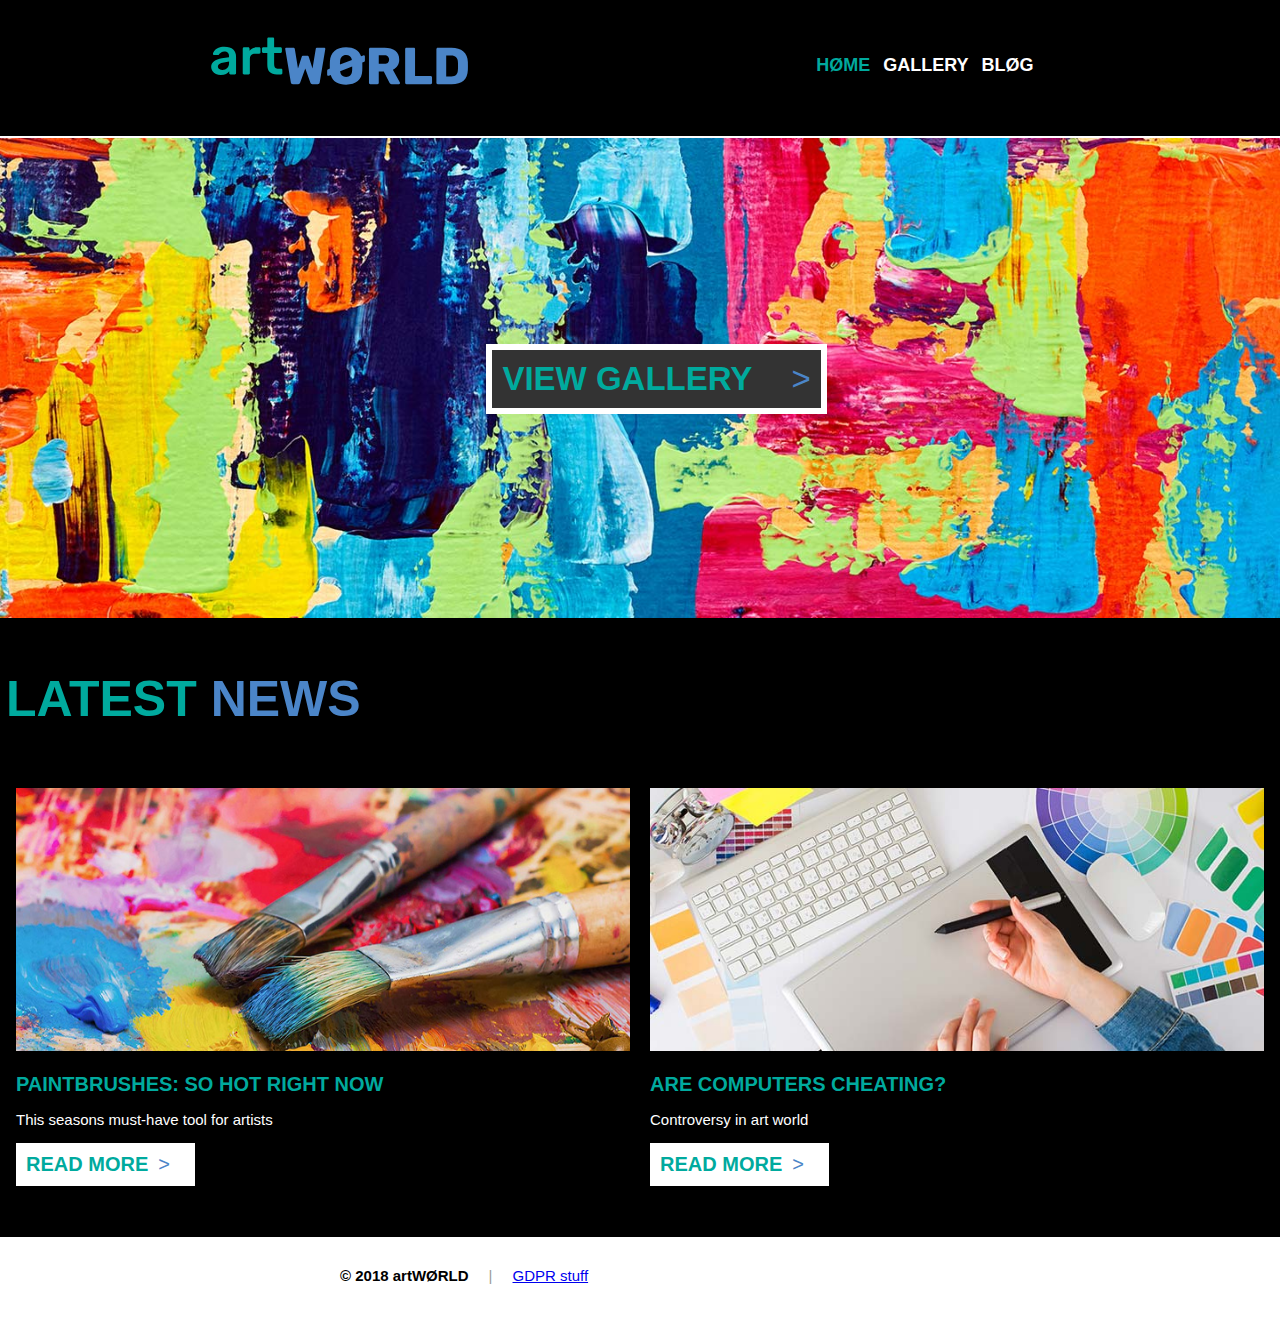
<file: index.html>
<!DOCTYPE html>
<html lang="en">
<head>
<meta charset="UTF-8">
	<link rel="stylesheet" href="style.css">
</head>
<body>
	<div class="header">
			<a href="/" class="header__logo">artWORLD</a>
		 <div class="nav__container">
			<div class="nav__info">
			    <li class="nav__item nav__item--current"><a href="/" class="nav__part"><strong>HØME</strong></a></li>  
				 	<li class="nav__item"><a href="gallery.html" class="nav__part"><strong>GALLERY</strong></a></li>
	              <li class="nav__item"><a href="blog.html" class="nav__part"><strong>BLØG</strong></a></li>
	        </div>
	    </div>
    </div>
        <div class="hero__section">
        	<div class="border">
        	</div>
        	<div class="hero__image">
        		<img src="hero.jpg" alt="">
        	</div>
	        	<div class="hero__title">
	        		<a href="gallery.html"><span><strong>VIEW GALLERY</strong></span></a>
	        	</div>
    </div>

   <div class="width__container">
     <div class="news">
     	<strong><p>LATEST <span>NEWS</span></p></strong>
     </div>

    <div class="feature__container">
	     <div class="hero__brushes">
			     <img src="hero-brushes.jpg" alt="">
			 <div class="brushes__text">
			     <span><strong>PAINTBRUSHES: SO HOT RIGHT NOW</strong></span>
			     <p>This seasons must-have tool for artists</p>
			     <div class="read__more"> 
				     <li class="button2"><a href="paintbrushes.html"><strong>READ MORE</strong></a></li>
			     </div>
			</div>
	    </div>

		<div class="news__computers">
			     <img src="news-computers.jpg" alt="">
			<div class="computers__text">
			     <span><strong>ARE COMPUTERS CHEATING?</strong></span>
			      <p>Controversy in art world</p>
			      <div class="read__more"> 			      
				      <li class="button1"><a href="computers.html"><strong>READ MORE</strong></a></li>
				  </div>
		    </div>
	    </div>
    </div>
  </div>

	<div class="footer">
		<div class="contents">
			<div class="footer__item1">
				<strong><span>&copy; 2018 artWØRLD</span></strong>
			</div>
			<div class="footer__item2">
				<span>|</span>
			</div>
			<div class="footer__item3">
				<a href="www.bigfork.co.uk">GDPR stuff</a>
			</div>
		</div>
 </body>
</html>
</file>
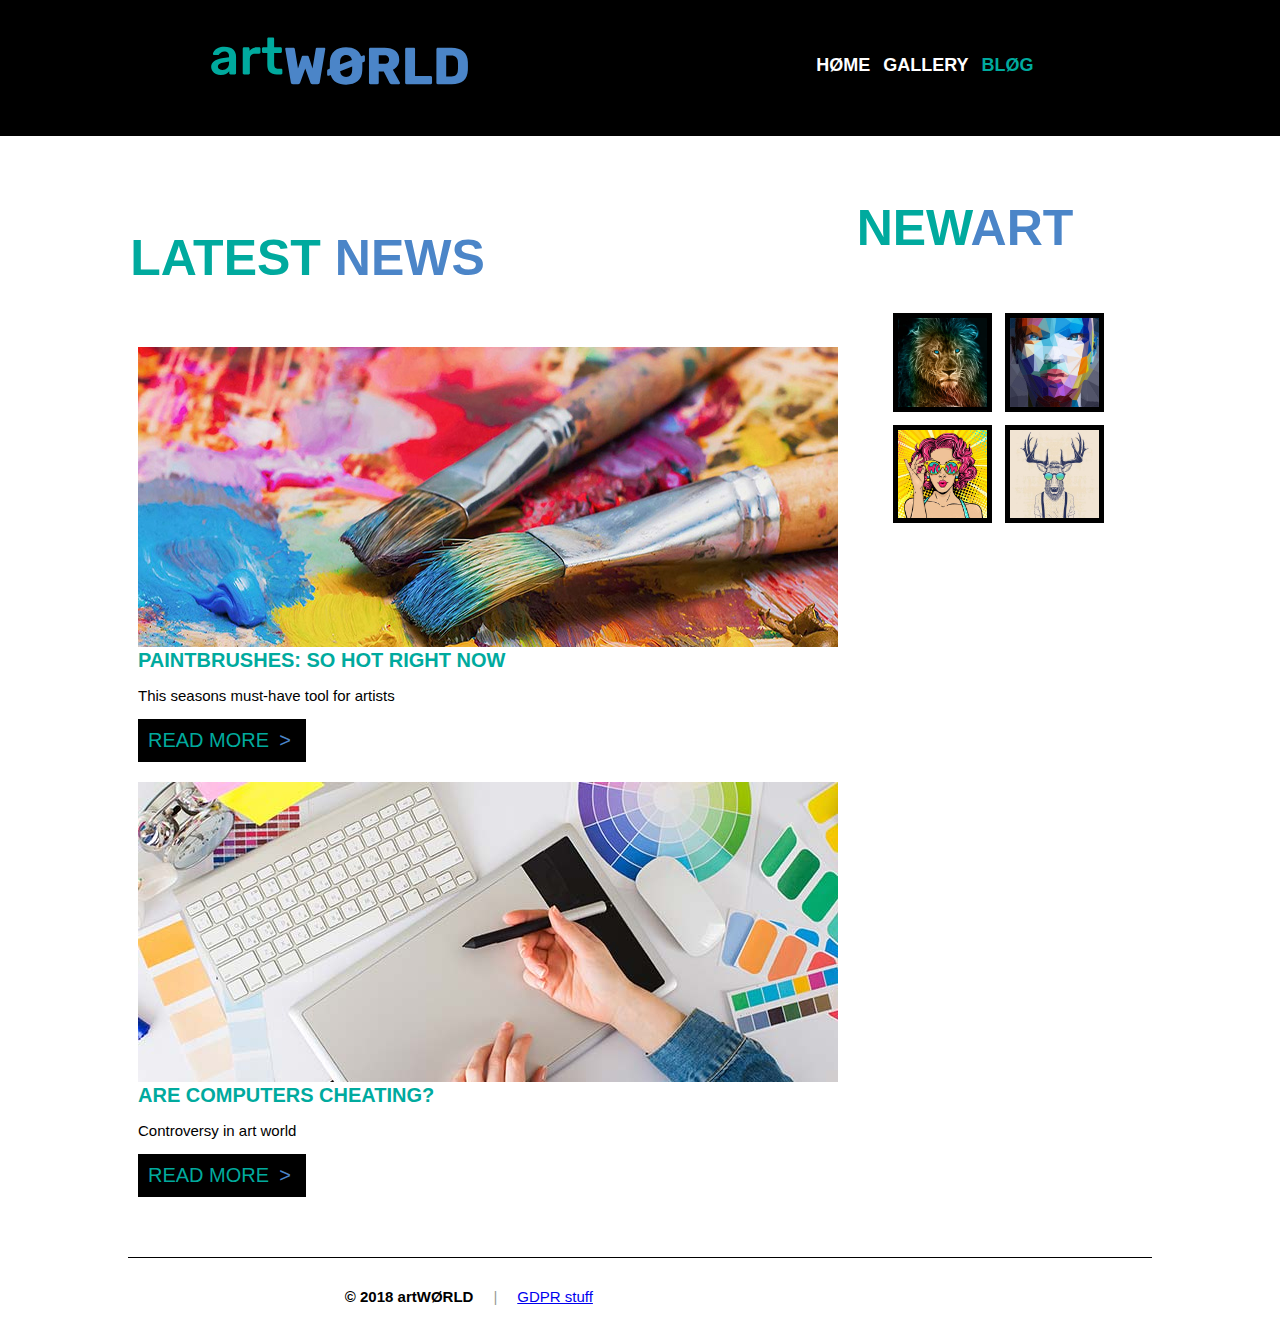
<file: blog.html>
<!DOCTYPE html>
<html lang="en">
<head>
<meta charset="UTF-8">
	<link rel="stylesheet" href="blogstyle.css">
</head>
<body>
	<div class="header">
		   <div class="header__container">
			   <a href="/" class="header__logo">artWORLD</a>
		         <div class="nav__container">
			       <div class="nav__info">
			          <li class="nav__item"><a href="/" class="nav__part"><strong>HØME</strong></a></li>  
				 	  <li class="nav__item"><a href="gallery.html" class="nav__part"><strong>GALLERY</strong></a></li>
	                 <li class="nav__item nav__item--current"><a href="blog.html" class="nav__part"><strong>BLØG</strong></a></li>
	              </div>
	           </div>
	       </div>
    </div>

    <div class="feature__container">
    	<div class="news__container">
				<div class="latestnews">
					<strong><p>LATEST <span>NEWS</span></p></strong>
				</div>
		     <div class="hero__brushes">
				    <a href="paintbrushes.html"><img src="hero-brushes.jpg" alt=""></a>
				 <div class="brushes__text">
				     <span><strong>PAINTBRUSHES: SO HOT RIGHT NOW</strong></span>
				     <p>This seasons must-have tool for artists</p>
				     <div class="read__more"> 
					     <li class="button2"><a href="paintbrushes.html">READ MORE</a></li>
				     </div>
				</div>
		    </div>
			<div class="news__computers">
				     <a href="computers.html"><img src="news-computers.jpg" alt=""></a>
				<div class="computers__text">
				     <span><strong>ARE COMPUTERS CHEATING?</strong></span>
				      <p>Controversy in art world</p>
				      <div class="read__more"> 			      
					      <li class="button1"><a href="computers.html">READ MORE</a></li>
					  </div>
			    </div>
		    </div>
       </div>

        <div class="art__container">
				<div class="newart">
				   <strong><p>NEW<span>ART</span></p></strong>
				</div>
	    	<div class="features">
	    		<img src="new-lion.jpg">
	    		<img src="new-face.jpg">
	    		<img src="new-wow.jpg">
	    		<img src="new-moose.jpg">
	       </div>
      </div>
</div>

	<div class="footer">
		<div class="contents">
			<div class="footer__item1">
				<strong><span>&copy; 2018 artWØRLD</span></strong>
			</div>
			<div class="footer__item2">
				<span>|</span>
			</div>
			<div class="footer__item3">
				<a href="www.bigfork.co.uk">GDPR stuff</a>
			</div>
		</div>
 </body>
</html>
</file>
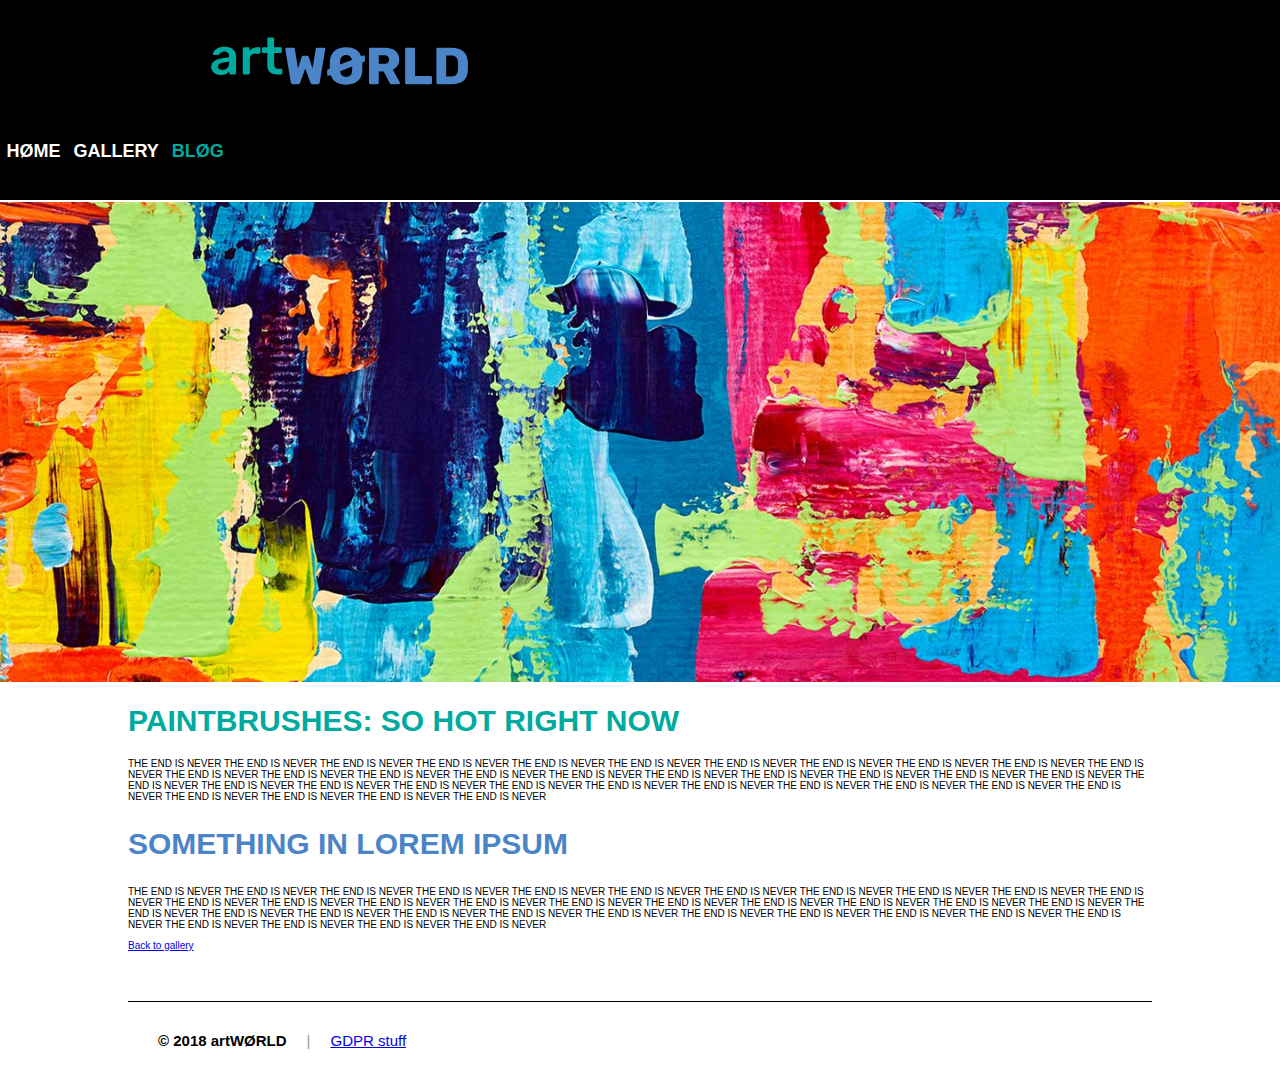
<file: blogpost.html>
<!DOCTYPE html>
<html lang="en">
<head>
<meta charset="UTF-8">
	<link rel="stylesheet" href="blogpost.css">
</head>
<body>
	<div class="header">
			<a href="/" class="header__logo">artWORLD</a>
		 <div class="nav__container">
			<div class="nav__info">
			    <li class="nav__item"><a href="/" class="nav__part"><strong>HØME</strong></a></li>  
				 	<li class="nav__item"><a href="gallery.html" class="nav__part"><strong>GALLERY</strong></a></li>
	              <li class="nav__item nav__item--current"><a href="blog.html" class="nav__part"><strong>BLØG</strong></a></li>
	        </div>
	    </div>
    </div>

<div class="hero__section">
        	<div class="border">
        	</div>
        	<div class="hero__image">
        		<img src="hero.jpg" alt="">
        	</div>
</div>

<div class="post__container">
	<div class="paintbrushesh1">
		<h1>PAINTBRUSHES: SO HOT RIGHT NOW</h1>
		<p>THE END IS NEVER THE END IS NEVER THE END IS NEVER THE END IS NEVER THE END IS NEVER THE END IS NEVER THE END IS NEVER THE END IS NEVER THE END IS NEVER THE END IS NEVER THE END IS NEVER THE END IS NEVER THE END IS NEVER THE END IS NEVER THE END IS NEVER THE END IS NEVER THE END IS NEVER THE END IS NEVER THE END IS NEVER THE END IS NEVER THE END IS NEVER THE END IS NEVER THE END IS NEVER THE END IS NEVER THE END IS NEVER THE END IS NEVER THE END IS NEVER THE END IS NEVER THE END IS NEVER THE END IS NEVER THE END IS NEVER THE END IS NEVER THE END IS NEVER THE END IS NEVER THE END IS NEVER THE END IS NEVER</p>
	</div>

	<div class="paintbrushesh2">
		<h2>SOMETHING IN LOREM IPSUM</h2>
		<p>THE END IS NEVER THE END IS NEVER THE END IS NEVER THE END IS NEVER THE END IS NEVER THE END IS NEVER THE END IS NEVER THE END IS NEVER THE END IS NEVER THE END IS NEVER THE END IS NEVER THE END IS NEVER THE END IS NEVER THE END IS NEVER THE END IS NEVER THE END IS NEVER THE END IS NEVER THE END IS NEVER THE END IS NEVER THE END IS NEVER THE END IS NEVER THE END IS NEVER THE END IS NEVER THE END IS NEVER THE END IS NEVER THE END IS NEVER THE END IS NEVER THE END IS NEVER THE END IS NEVER THE END IS NEVER THE END IS NEVER THE END IS NEVER THE END IS NEVER THE END IS NEVER THE END IS NEVER THE END IS NEVER</p>
	</div>
</div>

 <div class="back">
       <a href="gallery.html">Back to gallery</a>
 </div>

	<div class="footer">
		<div class="contents">
			<div class="footer__item1">
				<strong><span>&copy; 2018 artWØRLD</span></strong> 
			</div>
			<div class="footer__item2">
				<span>|</span>
			</div>
			<div class="footer__item3">
				<a href="www.bigfork.co.uk">GDPR stuff</a>
			</div>
		</div>

</body>
</html>
</file>
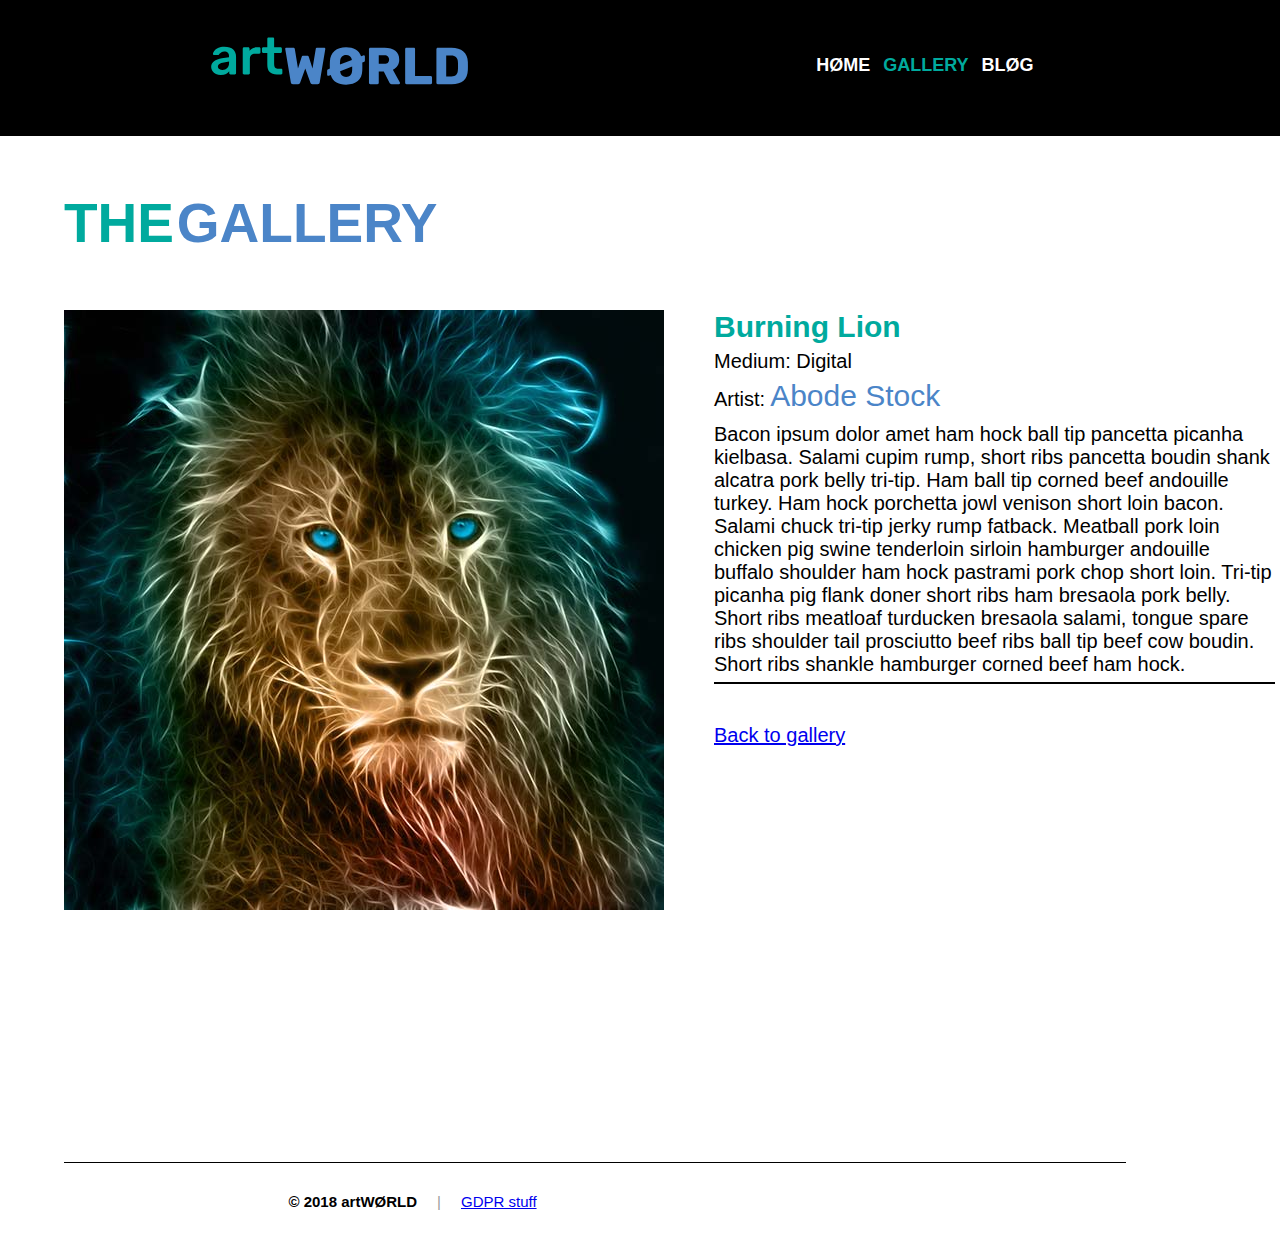
<file: burninglion.html>
<!DOCTYPE html>
<html lang="en">
<head>
<meta charset="UTF-8">
	<link rel="stylesheet" href="burninglionstyle.css">
</head>
<body>
        <div class="header">
          <div class="header__container">
               <a href="/" class="header__logo">artWORLD</a>
               <div class="nav__container">
                  <div class="nav__info">
                     <li class="nav__item"><a href="/" class="nav__part"><strong>HØME</strong></a></li>  
                     <li class="nav__item nav__item--current"><a href="gallery.html" class="nav__part"><strong>GALLERY</strong></a></li>
                     <li class="nav__item"><a href="blog.html" class="nav__part"><strong>BLØG</strong></a></li>
                  </div>
              </div>
          </div>
    </div>

        <div class="gallerytitle">
        	<strong><span>THE</span></strong>
        	<strong><p>GALLERY</p></strong>
        </div>

<div class="page__container">

        <div class="container">
            <div class="burninglion">
                <img src="new-lion.jpg">
            </div>
            <div class="text__container">
                <span class="lion"><strong>Burning Lion</strong></span><br />
                <p>Medium: Digital</p>
                <div class="artist">
                <p class="artist">Artist:</p><span class="abode">Abode Stock</span>
                <p class="filler">Bacon ipsum dolor amet ham hock ball tip pancetta picanha kielbasa. Salami cupim rump, short ribs pancetta boudin shank alcatra pork belly tri-tip. Ham ball tip corned beef andouille turkey. Ham hock porchetta jowl venison short loin bacon.

                Salami chuck tri-tip jerky rump fatback. Meatball pork loin chicken pig swine tenderloin sirloin hamburger andouille buffalo shoulder ham hock pastrami pork chop short loin. Tri-tip picanha pig flank doner short ribs ham bresaola pork belly. Short ribs meatloaf turducken bresaola salami, tongue spare ribs shoulder tail prosciutto beef ribs ball tip beef cow boudin. Short ribs shankle hamburger corned beef ham hock.</p>
                <div class="border">
                </div>
                <div class="back">
                    <a href="gallery.html">Back to gallery</a>
                </div>
            </div>
        </div>
    </div>
        <div class="footer">
            <div class="contents">
                <div class="footer__item1">
                    <strong><span>&copy; 2018 artWØRLD</span></strong>
                </div>
                <div class="footer__item2">
                    <span>|</span>
                </div>
                <div class="footer__item3">
                    <a href="www.bigfork.co.uk">GDPR stuff</a>
                </div>
            </div>
       </div>
    </div>
 </body>
</html>
</file>
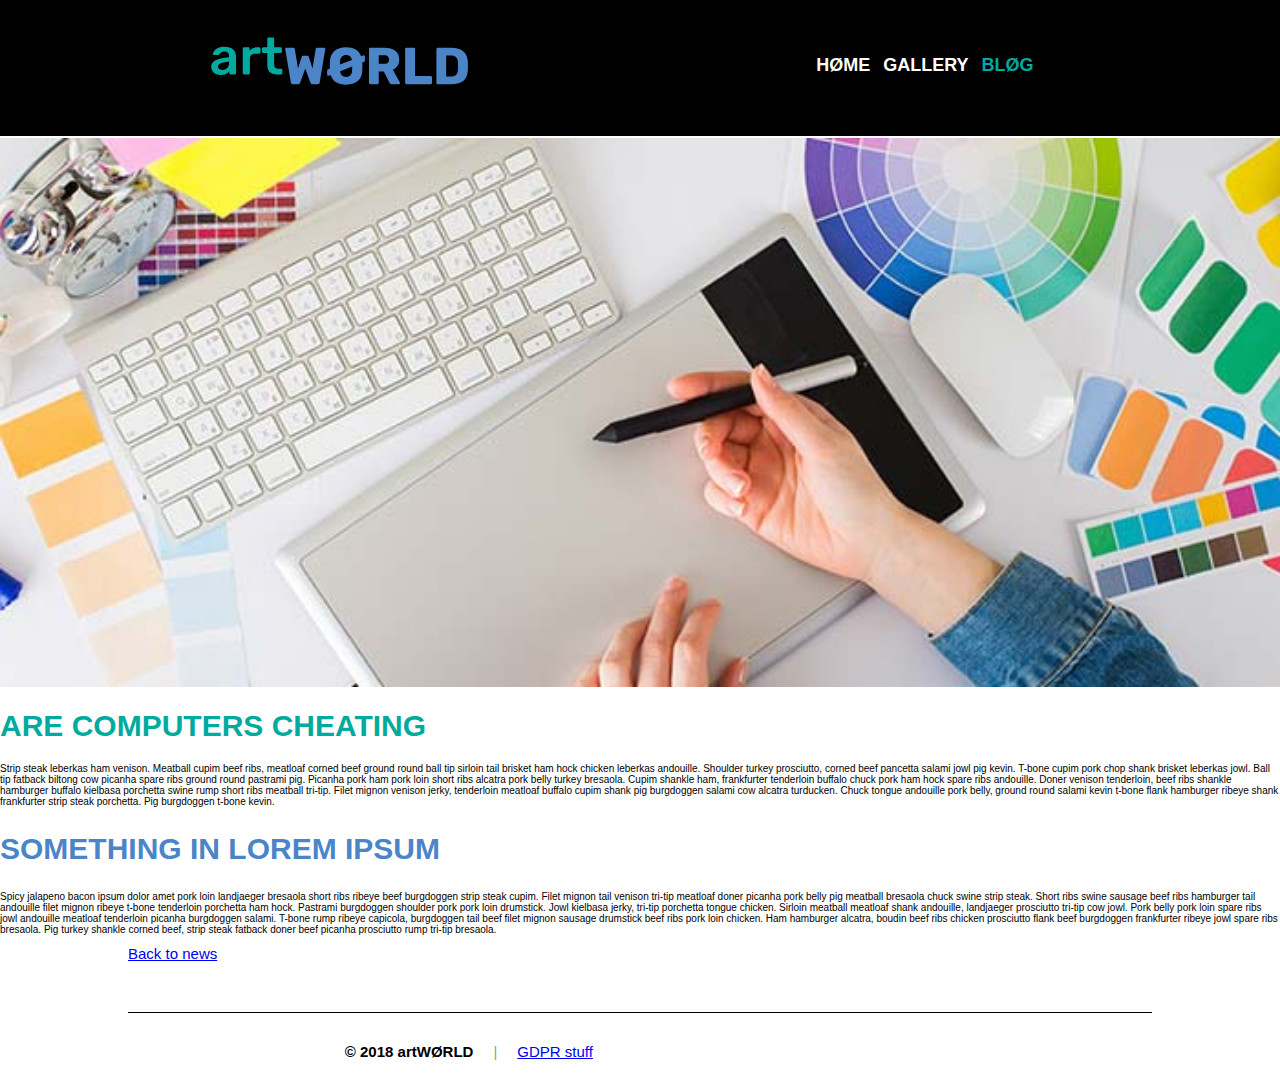
<file: computers.html>
<!DOCTYPE html>
<html lang="en">
<head>
<meta charset="UTF-8">
	<link rel="stylesheet" href="computerstyle.css">
</head>
<body>
	<div class="header">
		   <div class="header__container">
			   <a href="/" class="header__logo">artWORLD</a>
		         <div class="nav__container">
			       <div class="nav__info">
			          <li class="nav__item"><a href="/" class="nav__part"><strong>HØME</strong></a></li>  
				 	  <li class="nav__item"><a href="gallery.html" class="nav__part"><strong>GALLERY</strong></a></li>
	                 <li class="nav__item nav__item--current"><a href="blog.html" class="nav__part"><strong>BLØG</strong></a></li>
	              </div>
	           </div>
	       </div>
    </div>

<div class="hero__section">
        	<div class="border">
        	</div>
        	<div class="hero__image">
        		<img src="news-computers.jpg" alt="">
        	</div>
</div>

<div class="post__container">
	<div class="computerstext">
		<h1>ARE COMPUTERS CHEATING</h1>
		<p>Strip steak leberkas ham venison. Meatball cupim beef ribs, meatloaf corned beef ground round ball tip sirloin tail brisket ham hock chicken leberkas andouille. Shoulder turkey prosciutto, corned beef pancetta salami jowl pig kevin. T-bone cupim pork chop shank brisket leberkas jowl. Ball tip fatback biltong cow picanha spare ribs ground round pastrami pig.
		Picanha pork ham pork loin short ribs alcatra pork belly turkey bresaola. Cupim shankle ham, frankfurter tenderloin buffalo chuck pork ham hock spare ribs andouille. Doner venison tenderloin, beef ribs shankle hamburger buffalo kielbasa porchetta swine rump short ribs meatball tri-tip. Filet mignon venison jerky, tenderloin meatloaf buffalo cupim shank pig burgdoggen salami cow alcatra turducken. Chuck tongue andouille pork belly, ground round salami kevin t-bone flank hamburger ribeye shank frankfurter strip steak porchetta. Pig burgdoggen t-bone kevin.</p>
	</div>

	<div class="computerstext">
		<h2>SOMETHING IN LOREM IPSUM</h2>
		<p>Spicy jalapeno bacon ipsum dolor amet pork loin landjaeger bresaola short ribs ribeye beef burgdoggen strip steak cupim. Filet mignon tail venison tri-tip meatloaf doner picanha pork belly pig meatball bresaola chuck swine strip steak. Short ribs swine sausage beef ribs hamburger tail andouille filet mignon ribeye t-bone tenderloin porchetta ham hock. Pastrami burgdoggen shoulder pork pork loin drumstick.

		Jowl kielbasa jerky, tri-tip porchetta tongue chicken. Sirloin meatball meatloaf shank andouille, landjaeger prosciutto tri-tip cow jowl. Pork belly pork loin spare ribs jowl andouille meatloaf tenderloin picanha burgdoggen salami. T-bone rump ribeye capicola, burgdoggen tail beef filet mignon sausage drumstick beef ribs pork loin chicken. Ham hamburger alcatra, boudin beef ribs chicken prosciutto flank beef burgdoggen frankfurter ribeye jowl spare ribs bresaola. Pig turkey shankle corned beef, strip steak fatback doner beef picanha prosciutto rump tri-tip bresaola.</p>
	</div>
</div>

 <div class="back">
       <a href="blog.html">Back to news</a>
 </div>

	<div class="footer">
		<div class="contents">
			<div class="footer__item1">
				<strong><span>&copy; 2018 artWØRLD</span></strong> 
			</div>
			<div class="footer__item2">
				<span>|</span>
			</div>
			<div class="footer__item3">
				<a href="www.bigfork.co.uk">GDPR stuff</a>
			</div>
		</div>

</body>
</html>
</file>
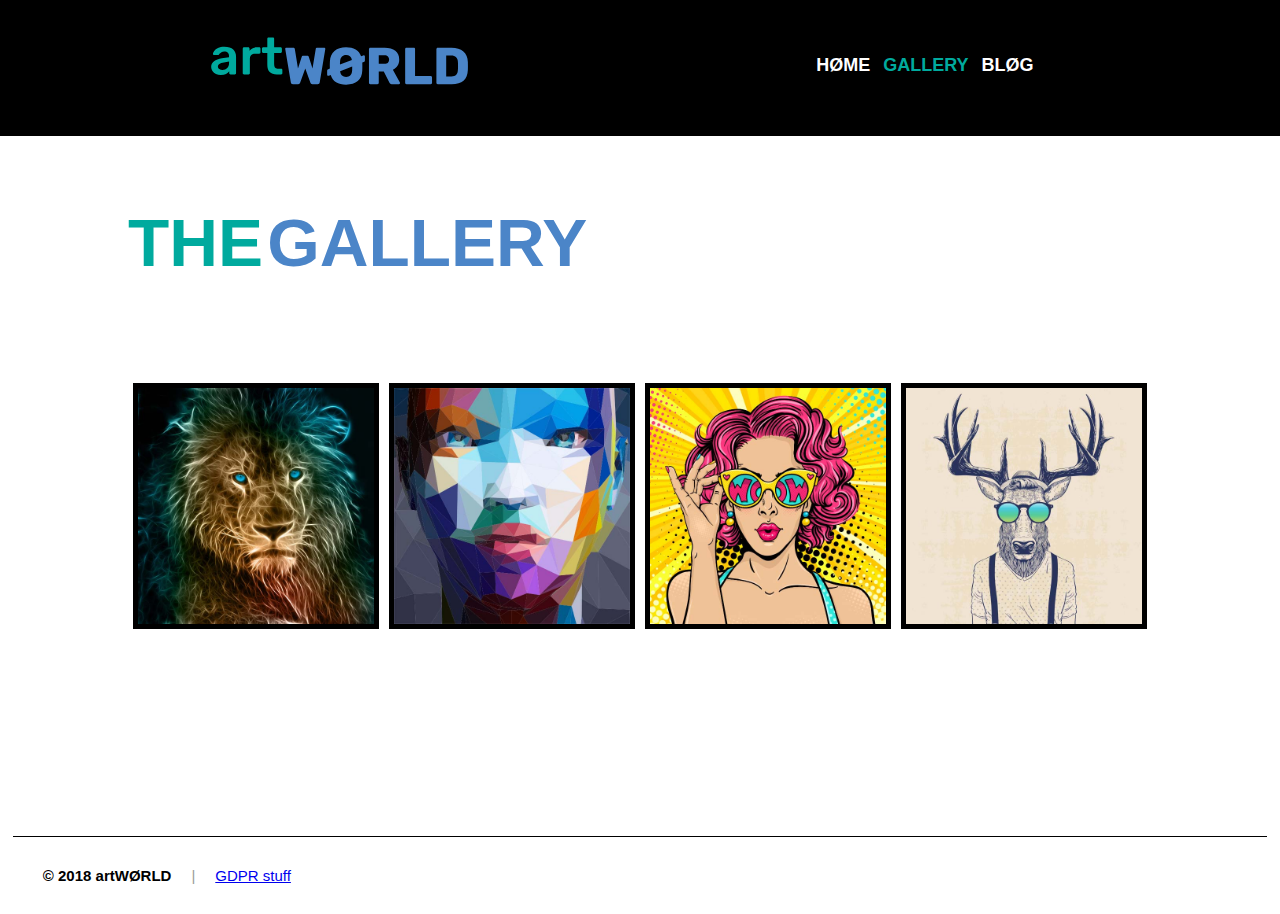
<file: gallery.html>
<!DOCTYPE html>
<html lang="en">
<head>
<meta charset="UTF-8">
	<link rel="stylesheet" href="gallerystyle.css">
</head>
<body>

	<div class="header">
		<div class="header__container">
			<a href="/" class="header__logo">artWORLD</a>
		 <div class="nav__container">
			 <div class="nav__info">
			      <li class="nav__item"><a href="/" class="nav__part"><strong>HØME</strong></a></li>  
				 	<li class="nav__item nav__item--current"><a href="gallery.html" class="nav__part"><strong>GALLERY</strong></a></li>
	              <li class="nav__item"><a href="blog.html" class="nav__part"><strong>BLØG</strong></a></li>
	         </div>
	      </div>
	   </div>
    </div>

    <div class="gallerytitle">
    	<strong><span>THE</span></strong>
    	<strong><p>GALLERY</p></strong>
    </div>

    <div class="features">
    	<div class="features__box burninglion">
    		<a href="burninglion.html"><img src="new-lion.jpg"></a>
    	</div>
    	<div class="features__box newface">
    		<a href="newface.html"><img src="new-face.jpg"></a>
        </div>
        <div class="features__box newwow">
        	<a href="newwow.html"><img src="new-wow.jpg"></a>
        </div>
        <div class="features__box newmoose">
        	<a href="newmoose.html"><img src="new-moose.jpg"></a>
        </div>
    </div>

	<div class="footer">
		<div class="contents">
			<div class="footer__item1">
				<strong><span>&copy; 2018 artWØRLD</span></strong>
			</div>
			<div class="footer__item2">
				<span>|</span>
			</div>
			<div class="footer__item3">
				<a href="www.bigfork.co.uk">GDPR stuff</a>
			</div>
	    </div>
   </div>
 </body>
</html>
</file>
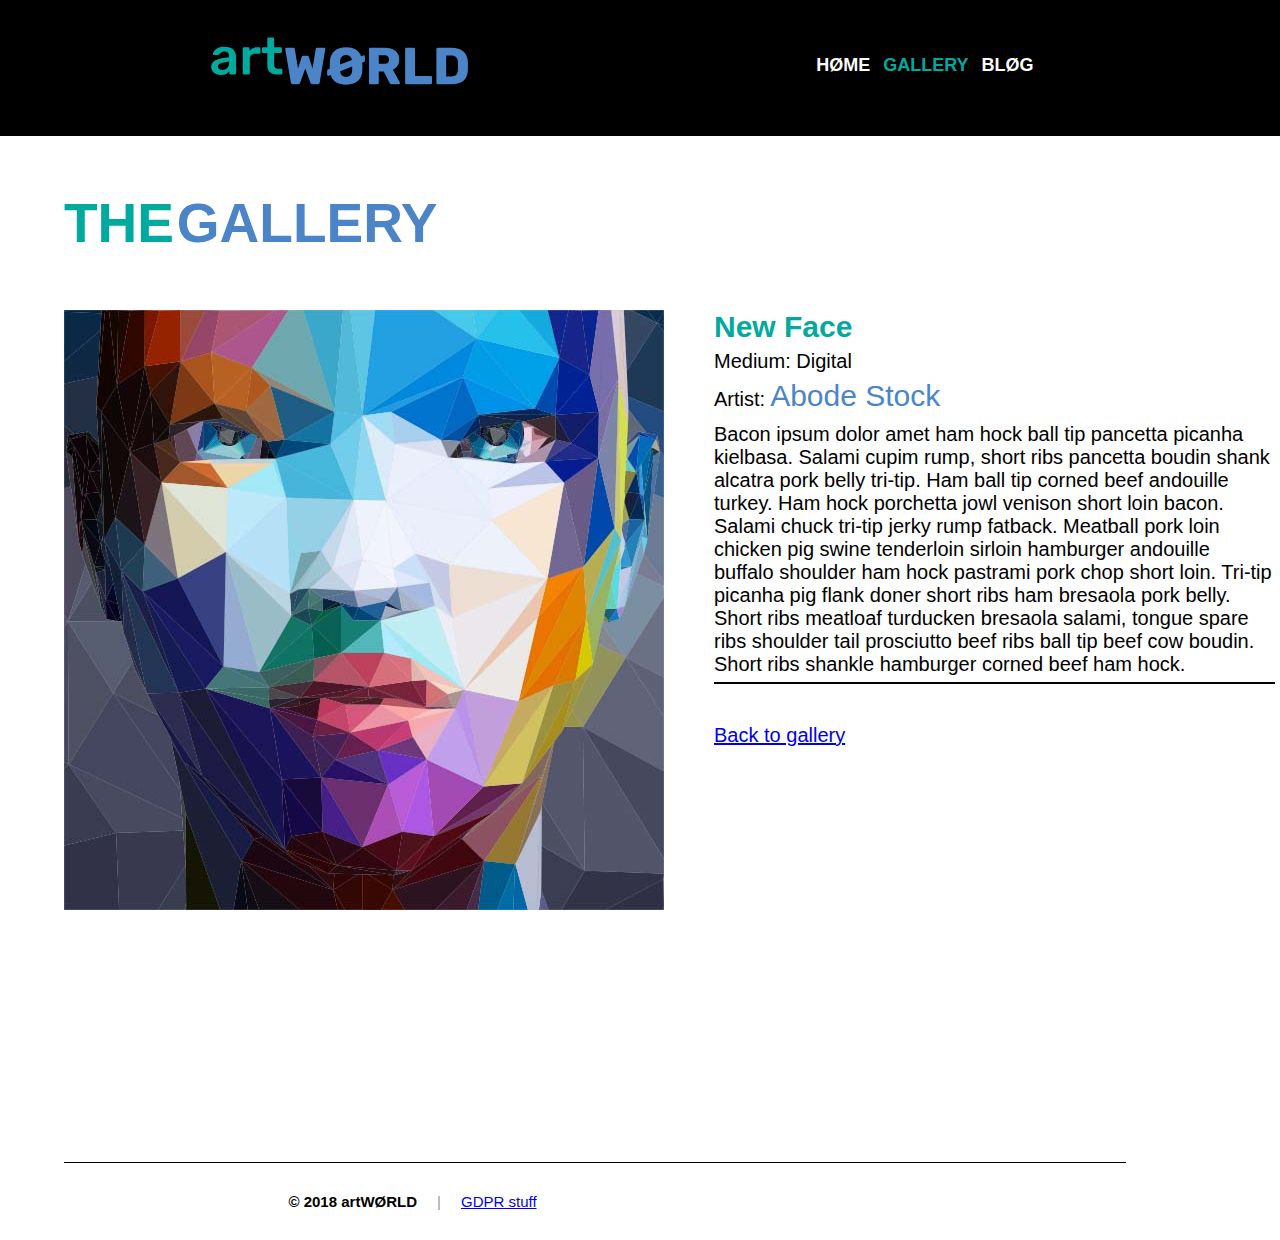
<file: newface.html>
<!DOCTYPE html>
<html lang="en">
<head>
<meta charset="UTF-8">
	<link rel="stylesheet" href="newfacestyle.css">
</head>
<body>
        <div class="header">
          <div class="header__container">
               <a href="/" class="header__logo">artWORLD</a>
               <div class="nav__container">
                  <div class="nav__info">
                     <li class="nav__item"><a href="/" class="nav__part"><strong>HØME</strong></a></li>  
                     <li class="nav__item nav__item--current"><a href="gallery.html" class="nav__part"><strong>GALLERY</strong></a></li>
                     <li class="nav__item"><a href="blog.html" class="nav__part"><strong>BLØG</strong></a></li>
                  </div>
              </div>
          </div>
    </div>

    <div class="gallerytitle">
    	<strong><span>THE</span></strong>
    	<strong><p>GALLERY</p></strong>
    </div>

<div class="page__container">

        <div class="container">
            <div class="newface">
                <img src="new-face.jpg">
            </div>
            <div class="text__container">
                <span class="face"><strong>New Face</strong></span><br />
                <p>Medium: Digital</p>
                <div class="artist">
                <p class="artist">Artist:</p><span class="abode">Abode Stock</span>
                <p class="filler">Bacon ipsum dolor amet ham hock ball tip pancetta picanha kielbasa. Salami cupim rump, short ribs pancetta boudin shank alcatra pork belly tri-tip. Ham ball tip corned beef andouille turkey. Ham hock porchetta jowl venison short loin bacon.

                Salami chuck tri-tip jerky rump fatback. Meatball pork loin chicken pig swine tenderloin sirloin hamburger andouille buffalo shoulder ham hock pastrami pork chop short loin. Tri-tip picanha pig flank doner short ribs ham bresaola pork belly. Short ribs meatloaf turducken bresaola salami, tongue spare ribs shoulder tail prosciutto beef ribs ball tip beef cow boudin. Short ribs shankle hamburger corned beef ham hock.</p>
                <div class="border">
                </div>
                <div class="back">
                    <a href="gallery.html">Back to gallery</a>
                </div>
            </div>
        </div>
      </div>
        <div class="footer">
            <div class="contents">
                <div class="footer__item1">
                    <strong><span>&copy; 2018 artWØRLD</span></strong>
                </div>
                <div class="footer__item2">
                    <span>|</span>
                </div>
                <div class="footer__item3">
                    <a href="www.bigfork.co.uk">GDPR stuff</a>
                </div>
            </div>
       </div>
     </div>
 </body>
 </html>
</file>
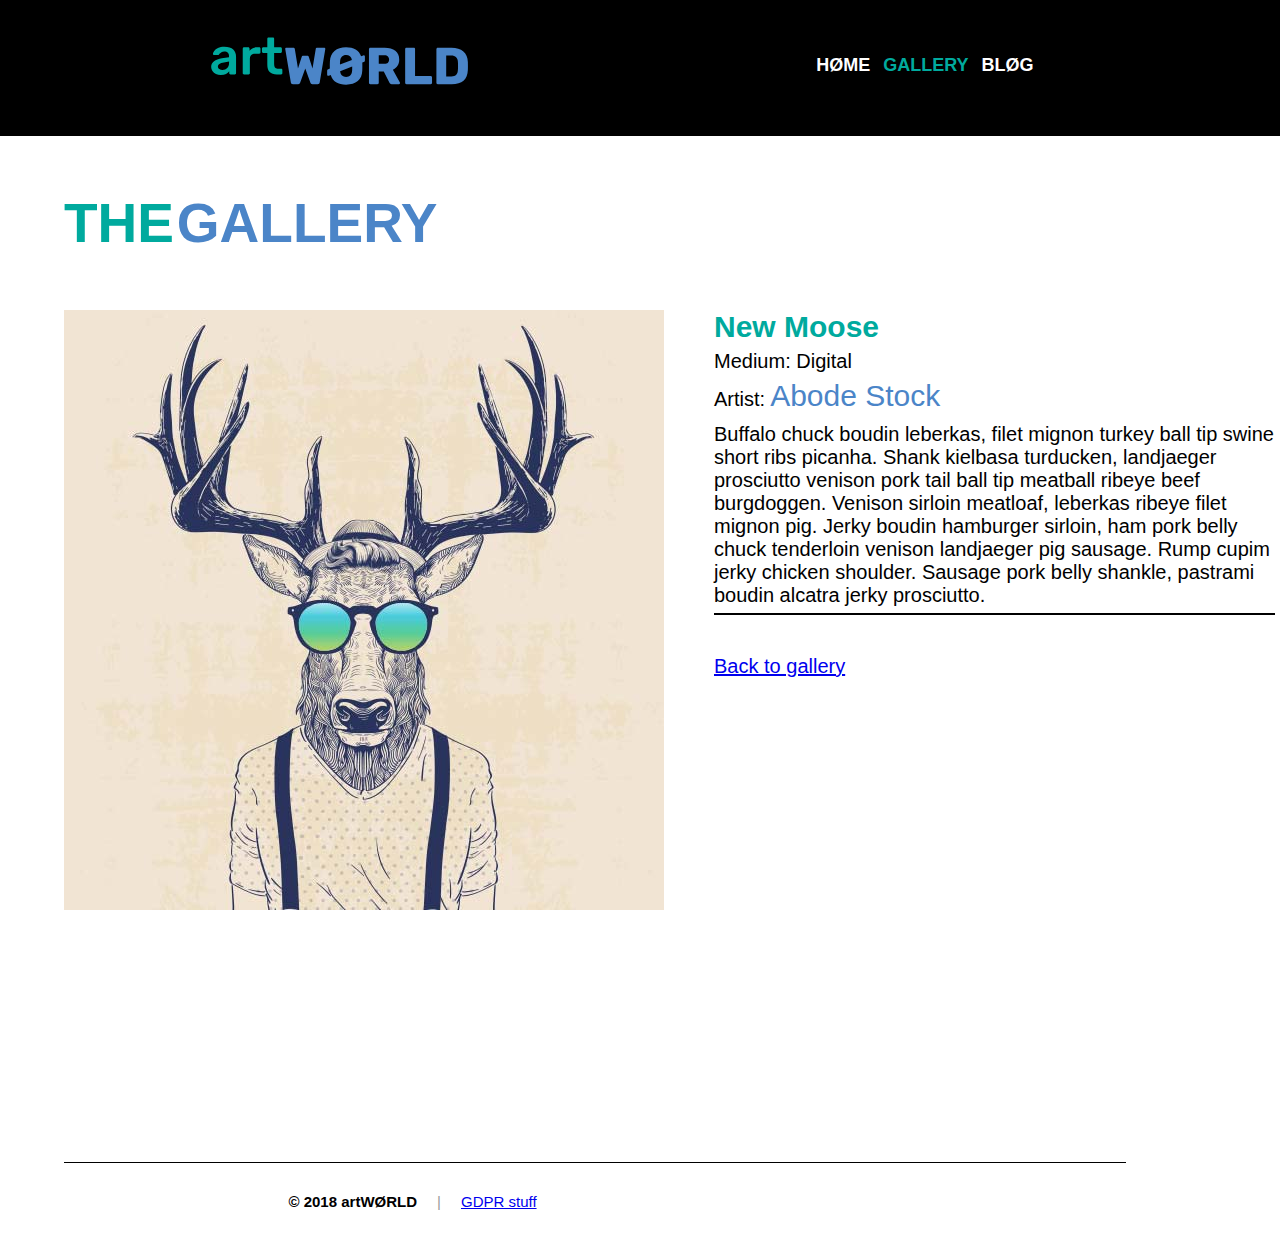
<file: newmoose.html>
<!DOCTYPE html>
<html lang="en">
<head>
<meta charset="UTF-8">
	<link rel="stylesheet" href="newmoosestyle.css">
</head>
<body>
        <div class="header">
          <div class="header__container">
               <a href="/" class="header__logo">artWORLD</a>
               <div class="nav__container">
                  <div class="nav__info">
                     <li class="nav__item"><a href="/" class="nav__part"><strong>HØME</strong></a></li>  
                     <li class="nav__item nav__item--current"><a href="gallery.html" class="nav__part"><strong>GALLERY</strong></a></li>
                     <li class="nav__item"><a href="blog.html" class="nav__part"><strong>BLØG</strong></a></li>
                  </div>
              </div>
          </div>
    </div>

    <div class="gallerytitle">
    	<strong><span>THE</span></strong>
    	<strong><p>GALLERY</p></strong>
    </div>

<div class="page__container">

        <div class="container">
            <div class="newmoose">
                <img src="new-moose.jpg">
            </div>
            <div class="text__container">
                <span class="moose"><strong>New Moose</strong></span><br />
                <p>Medium: Digital</p>
                <div class="artist">
                <p class="artist">Artist:</p><span class="abode">Abode Stock</span>
                <p class="filler">Buffalo chuck boudin leberkas, filet mignon turkey ball tip swine short ribs picanha. Shank kielbasa turducken, landjaeger prosciutto venison pork tail ball tip meatball ribeye beef burgdoggen. Venison sirloin meatloaf, leberkas ribeye filet mignon pig. Jerky boudin hamburger sirloin, ham pork belly chuck tenderloin venison landjaeger pig sausage. Rump cupim jerky chicken shoulder. Sausage pork belly shankle, pastrami boudin alcatra jerky prosciutto.</p>
                <div class="border">
                </div>
                <div class="back">
                    <a href="gallery.html">Back to gallery</a>
                </div>
            </div>
        </div>
    </div>
        <div class="footer">
            <div class="contents">
                <div class="footer__item1">
                    <strong><span>&copy; 2018 artWØRLD</span></strong>
                </div>
                <div class="footer__item2">
                    <span>|</span>
                </div>
                <div class="footer__item3">
                    <a href="www.bigfork.co.uk">GDPR stuff</a>
                </div>
            </div>
       </div>
    </div>
</div>
 </body>
</html>
</file>
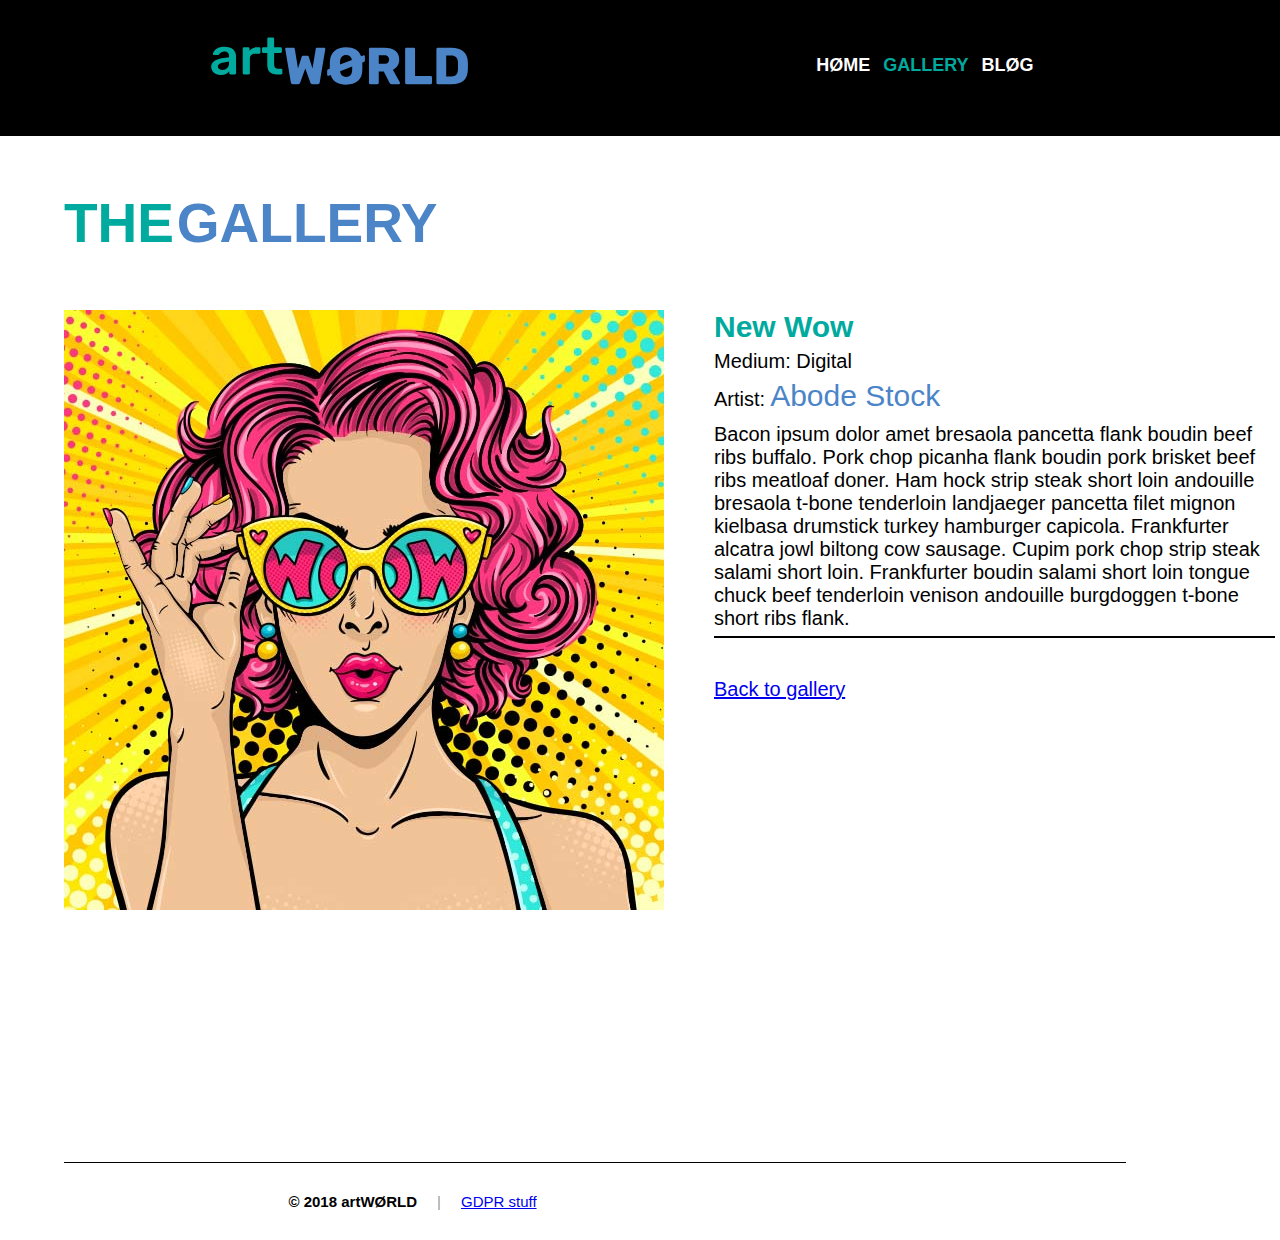
<file: newwow.html>
<!DOCTYPE html>
<html lang="en">
<head>
<meta charset="UTF-8">
	<link rel="stylesheet" href="newwowstyle.css">
</head>
<body>
        <div class="header">
          <div class="header__container">
               <a href="/" class="header__logo">artWORLD</a>
               <div class="nav__container">
                  <div class="nav__info">
                     <li class="nav__item"><a href="/" class="nav__part"><strong>HØME</strong></a></li>  
                     <li class="nav__item nav__item--current"><a href="gallery.html" class="nav__part"><strong>GALLERY</strong></a></li>
                     <li class="nav__item"><a href="blog.html" class="nav__part"><strong>BLØG</strong></a></li>
                  </div>
              </div>
          </div>
    </div>

    <div class="gallerytitle">
    	<strong><span>THE</span></strong>
    	<strong><p>GALLERY</p></strong>
    </div>

<div class="page__container">

    <div class="container">
        <div class="newwow">
            <img src="new-wow.jpg">
        </div>
        <div class="text__container">
            <span class="wow"><strong>New Wow</strong></span><br />
            <p>Medium: Digital</p>
            <div class="artist">
            <p class="artist">Artist:</p><span class="abode">Abode Stock</span>
            <p class="filler">Bacon ipsum dolor amet bresaola pancetta flank boudin beef ribs buffalo. Pork chop picanha flank boudin pork brisket beef ribs meatloaf doner. Ham hock strip steak short loin andouille bresaola t-bone tenderloin landjaeger pancetta filet mignon kielbasa drumstick turkey hamburger capicola. Frankfurter alcatra jowl biltong cow sausage. Cupim pork chop strip steak salami short loin. Frankfurter boudin salami short loin tongue chuck beef tenderloin venison andouille burgdoggen t-bone short ribs flank.</p>
            <div class="border">
            </div>
            <div class="back">
                <a href="gallery.html">Back to gallery</a>
            </div>
        </div>
    </div>
</div>
    <div class="footer">
        <div class="contents">
            <div class="footer__item1">
                <strong><span>&copy; 2018 artWØRLD</span></strong>
            </div>
            <div class="footer__item2">
                <span>|</span>
            </div>
            <div class="footer__item3">
                <a href="www.bigfork.co.uk">GDPR stuff</a>
            </div>
        </div>
   </div>
</div>
 </body>
</html>
</file>
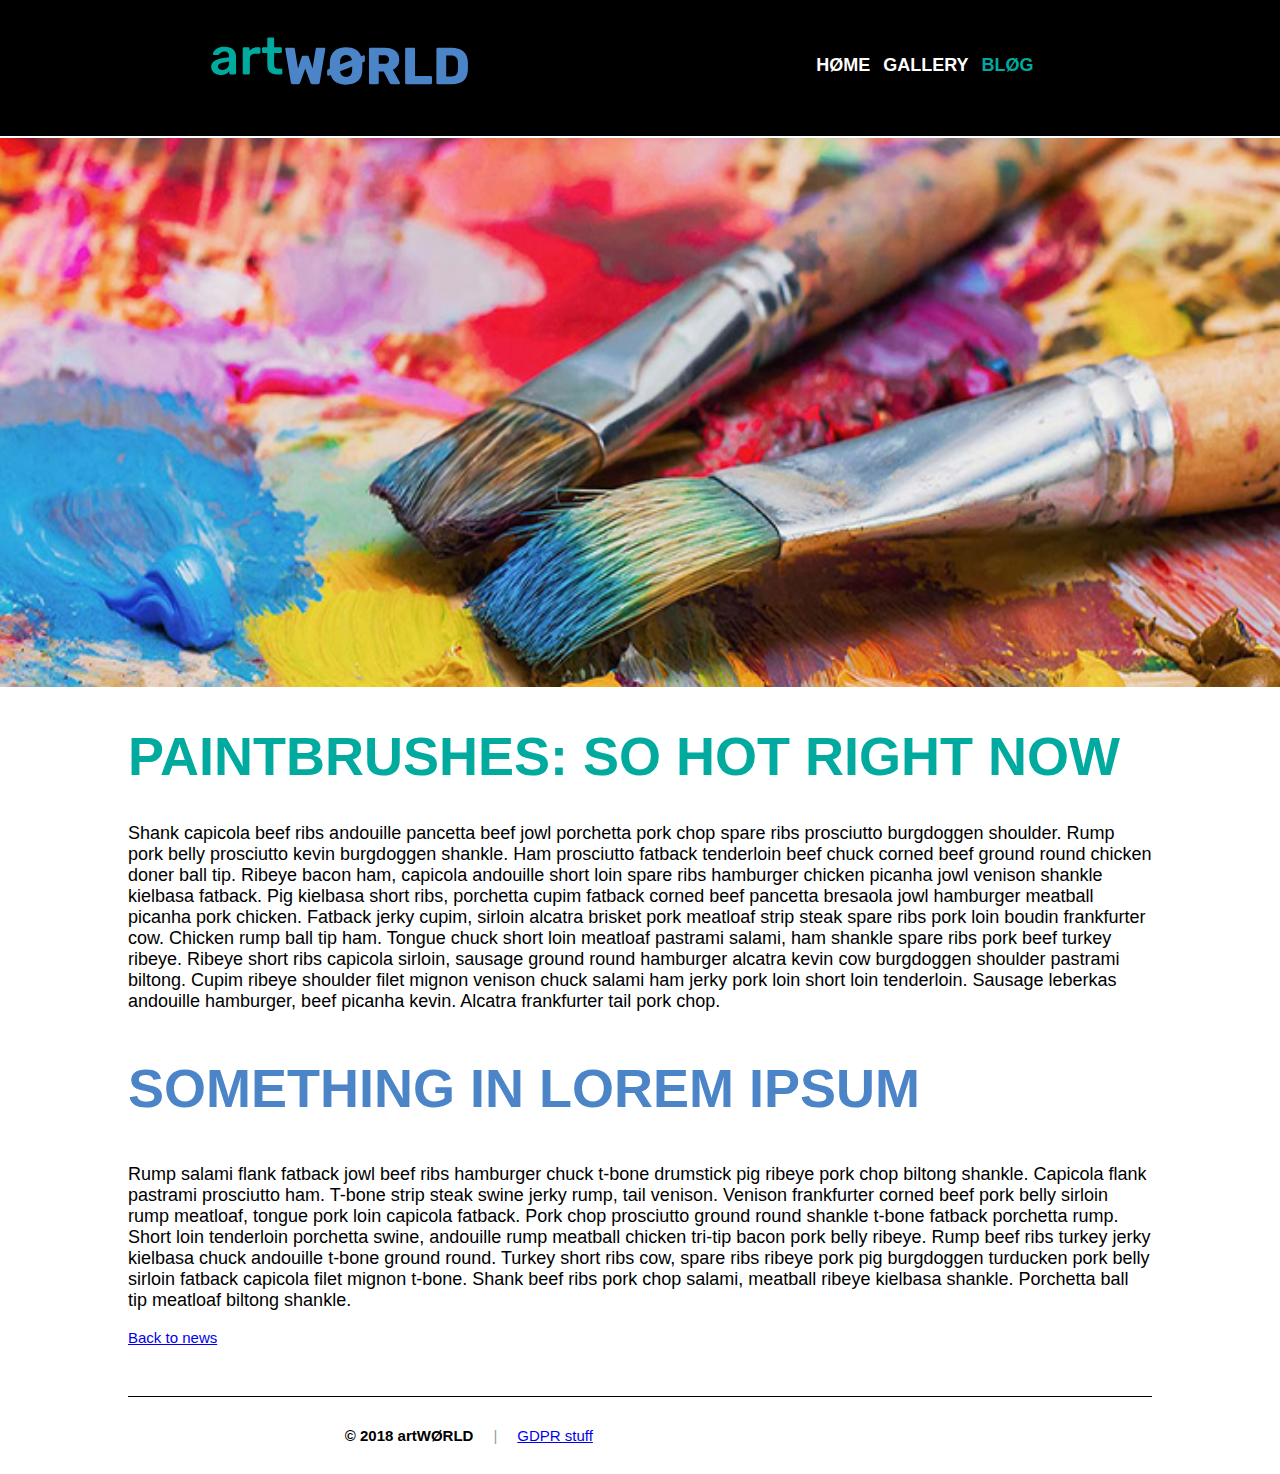
<file: paintbrushes.html>
<!DOCTYPE html>
<html lang="en">
<head>
<meta charset="UTF-8">
	<link rel="stylesheet" href="paintbrushstyle.css">
</head>
<body>
	<div class="header">
		   <div class="header__container">
			   <a href="/" class="header__logo">artWORLD</a>
		         <div class="nav__container">
			       <div class="nav__info">
			          <li class="nav__item"><a href="/" class="nav__part"><strong>HØME</strong></a></li>  
				 	  <li class="nav__item"><a href="gallery.html" class="nav__part"><strong>GALLERY</strong></a></li>
	                 <li class="nav__item nav__item--current"><a href="blog.html" class="nav__part"><strong>BLØG</strong></a></li>
	              </div>
	           </div>
	       </div>
    </div>

<div class="hero__section">
        	<div class="border">
        	</div>
        	<div class="hero__image">
        		<img src="hero-brushes.jpg" alt="">
        	</div>
</div>

<div class="post__container">
	<div class="paintbrushestext">
		<h1>PAINTBRUSHES: SO HOT RIGHT NOW</h1>
		<p>Shank capicola beef ribs andouille pancetta beef jowl porchetta pork chop spare ribs prosciutto burgdoggen shoulder. Rump pork belly prosciutto kevin burgdoggen shankle. Ham prosciutto fatback tenderloin beef chuck corned beef ground round chicken doner ball tip. Ribeye bacon ham, capicola andouille short loin spare ribs hamburger chicken picanha jowl venison shankle kielbasa fatback. Pig kielbasa short ribs, porchetta cupim fatback corned beef pancetta bresaola jowl hamburger meatball picanha pork chicken. Fatback jerky cupim, sirloin alcatra brisket pork meatloaf strip steak spare ribs pork loin boudin frankfurter cow. Chicken rump ball tip ham.

		Tongue chuck short loin meatloaf pastrami salami, ham shankle spare ribs pork beef turkey ribeye. Ribeye short ribs capicola sirloin, sausage ground round hamburger alcatra kevin cow burgdoggen shoulder pastrami biltong. Cupim ribeye shoulder filet mignon venison chuck salami ham jerky pork loin short loin tenderloin. Sausage leberkas andouille hamburger, beef picanha kevin. Alcatra frankfurter tail pork chop.</p>
	</div>

	<div class="paintbrushestext">
		<h2>SOMETHING IN LOREM IPSUM</h2>
		<p>Rump salami flank fatback jowl beef ribs hamburger chuck t-bone drumstick pig ribeye pork chop biltong shankle. Capicola flank pastrami prosciutto ham. T-bone strip steak swine jerky rump, tail venison. Venison frankfurter corned beef pork belly sirloin rump meatloaf, tongue pork loin capicola fatback. Pork chop prosciutto ground round shankle t-bone fatback porchetta rump. Short loin tenderloin porchetta swine, andouille rump meatball chicken tri-tip bacon pork belly ribeye. Rump beef ribs turkey jerky kielbasa chuck andouille t-bone ground round. Turkey short ribs cow, spare ribs ribeye pork pig burgdoggen turducken pork belly sirloin fatback capicola filet mignon t-bone. Shank beef ribs pork chop salami, meatball ribeye kielbasa shankle. Porchetta ball tip meatloaf biltong shankle.</p>
	</div>
</div>

 <div class="back">
       <a href="blog.html">Back to news</a>
 </div>

	<div class="footer">
		<div class="contents">
			<div class="footer__item1">
				<strong><span>&copy; 2018 artWØRLD</span></strong> 
			</div>
			<div class="footer__item2">
				<span>|</span>
			</div>
			<div class="footer__item3">
				<a href="www.bigfork.co.uk">GDPR stuff</a>
			</div>
		</div>

</body>
</html>
</file>
<file: style.css>
* {
	box-sizing: border-box;
}

html {
	font-size: 62.5%;
}

body {
	margin: 0;
	padding: 0;
	color: #000;
    background: #000;
    font-family: rubik, sans-serif;
}

.header {
	max-width: 1608px;
	display: flex;
	flex-wrap: wrap;
	justify-content: space-between;
	padding-top: 18px;
	padding-bottom: 32px;
	background-color: #000;
	margin-left: auto;
	margin-right: auto;
}

.header__logo {
	margin-left: 210px;
    display: block;
    width: 259px;
    height: 86px;
    background: url(artworldlogo.svg) no-repeat 50% 50%;
    background-size: contain;
    overflow: hidden;
    white-space: nowrap;
    text-indent: 150%;
}

@media only screen and (max-width: 1000px) {
	.header__logo {
		margin-left: 30px;
	}
}

.nav__container {
	display: inline-block;
	flex-wrap: wrap;
	justify-content: flex-end;
	background-color: #000;
}

@media only screen and (max-width: 1190px) {
	.nav__info {
		margin-right: 0px;
	}
}

@media only screen and (min-width: 1275px) {
	.nav__info {
		margin-right: 240px;
	}
}

@media only screen and (max-width: 572px) {
	.nav__info {
		display: flex;
		flex-wrap: wrap;
		flex-direction: row;
		justify-content: flex-end;
		align-items: center;
		margin-right: 0px;
		padding-top: 30px;
	}
}

@media only screen and (min-width: 572px) {
.nav__info {
		display: flex;
		flex-wrap: wrap;
		flex-direction: row;
		justify-content: flex-end;
		align-items: center;
		padding-top: 30px;
	}
}

@media only screen and (max-width: 572px) {
	.nav__info {
		display: block;
		font-size: 150%;
		margin-right: 0px;
	}
}

@media only screen and (max-width: 805px) {
	.nav__info strong {
		font-weight: normal;
	}
}

.nav__item {
	padding: 6.5px;
	text-decoration: none;
	list-style-type: none;
	color: #fff;
}

@media only screen and (max-width: 710px) {
	.nav__item {
		display: inline-block;
	}
}

.nav__part {
	padding-top: 30px;
	list-style-type: none;
	text-decoration: none;
	color: #fff;
	font-size: 180%;
}

.nav__item--current a:hover,
.nav__item--current a:active {
	color: #00AA9E;
}

.nav__item--current a:link,
.nav__item--current a:visited {
	color: #00AA9E;
}

.hero__section {
	width: 100%;
	position: relative;
}

.border {
	border: solid 1px #fff;
}

.hero__image {
	width: 100%;
	margin: 0 auto;
	overflow: hidden;
}

.hero__image img {
		width: 100%; 
	    height: auto;
}

.hero__title {
	top: 43%;
	left: 43%;
	color: #00AA9E;
	position: absolute;
	background-color: #333333;
	border-top: 6px solid #fff;
	border-right: 6px solid #fff;
	border-bottom: 6px solid #fff;
	border-left: 6px solid #fff;
	font-size: 330%;
	font-weight: 400;
	padding: 10px 0px 10px 10px;
}

@media only screen and (max-width: 1400px) {
	.hero__title {
		top: 43%;
		left: 38%;
	}
}

@media only screen and (max-width: 1130px) {
	.hero__title {
		top: 43%;
		left: 35%;
	}
}

.hero__title a {
	text-decoration: none;
	color: inherit;
}

.hero__title:after {
	content: '>';
	padding-left: 30px;
	padding-right: 10px;
	color: #4B85C8;
}

@media only screen and (max-width: 1000px) {
	.hero__title {
		display: none;
	}
}

.news {
	font-size: 500%;
}

.news p {
	color: #00AA9E;
}

.news span {
	color: #4B85C8;
}

.feature__container {
	background-color: #000;
	padding-bottom: 40px;
	margin-left: auto;
	margin-right: auto;
}

@media only screen and (max-width: 1000px) {
	.feature__container {
		padding-left: 0px;
	}
}

.features {
	display: flex;
	flex-wrap: wrap;
	flex-direction: row;
	margin-left: 20%;
}

.features img {
	padding: 10px;
}

.feature__container {
    display: flex;
    flex-wrap: wrap;
}

@media only screen and (max-width: 1800px) {
	.feature__container {
		justify-content: space-between;
	}
}

.width__container {
	max-width: 1268px;
    margin-right: auto;
	margin-left: auto;
}

@media only screen and (min-width: 1000px) {
	.feature__container {
		flex-wrap: nowrap;
		}
}

.hero__brushes {
	position: relative;
	padding: 10px;
	width: 80%;
	height: auto;
}

.hero__brushes img {
	width: 100%; height: auto;
	padding-bottom: 20px;
}

@media only screen and (min-width: 1000px) {
	.hero__brushes {
		width: 50%;
		height: auto;
	}
}

@media only screen and (max-width: 1000px) {
	.hero__brushes {
		margin-left: 2px;
		width: 100%;
		margin-right: 2px;
	}
}

@media only screen and (max-width: 710px) {
.hero__brushes img {
		padding-top: 30px;
	}
}

.brushes__text span {
	font-family: rubik, sans-serif;
	font-size: 200%;
	color: #00AA9E;
}

.brushes__text p {
	font-family: rubik, sans-serif;
	font-size: 150%;
	font-weight: 300;
	color: #fff;
}

.news__computers {
	position: relative;
	padding: 10px;
	width: 80%;
	height: auto;
}

.news__computers img {
	width: 100%; height: auto;
	padding-bottom: 20px;
}

@media only screen and (min-width: 1000px) {
	.news__computers {
		width: 50%;
		height: auto;
	}
}

@media only screen and (max-width: 1000px) {
	.news__computers {
		margin-left: 2px;
		width: 100%; 
		margin-right: 2px;
	}
}

@media only screen and (max-width: 710px) {
	.news__computers img {
	    padding-top: 30px;
	}
}

.computers__text span {
	font-family: rubik, sans-serif;
	font-size: 200%;
	color: #00AA9E;
}

.computers__text p {
	font-family: rubik, sans-serif;
	font-size: 150%;
	font-weight: 300;
	color: #fff;
}

.read__more {
	font-family: rubik, sans-serif;
	display: flex;
	flex-wrap: wrap;
	flex-direction: row;
}

.button1 {
	display: inline-block;
	color: #00AA9E;
	background-color: #fff;
	padding: 10px 15px 10px 10px;
	font-size: 200%;
}
.button1 a {
	list-style-type: none;
	text-decoration: none;
	color: #00AA9E;
}

.button2 a {
	list-style-type: none;
	text-decoration: none;
	color: #00AA9E;
}

.button2 {
	display: inline-block;
	color: #00AA9E;
	background-color: #fff;
	padding: 10px 15px 10px 10px;
	font-size: 200%;
}

.button1:after {
	content: '>';
	padding-left: 10px;
	padding-right: 10px;
	color: #4B85C8;
}

.button2:after {
	content: '>';
	padding-left: 10px;
	padding-right: 10px;
	color: #4B85C8;
}

.footer {
	color: #000;
	background-color: #fff;
	width: 100%; 
}

.contents {
	border-top: 1px solid #000;
	flex-direction: row;
	display: flex;
	flex-wrap: wrap;
	padding: 20px;
	padding-bottom: 24px;
}

.footer__item1 {
	padding: 10px;
	font-size: 150%;
	margin-left: 25%
}

.footer__item2 {
	padding: 10px;
	color: #9B9B9B;
	font-size: 150%;
}

.footer__item3 {
	padding: 10px;
	font-size: 150%;
	font-weight: 300;
}
</file>
<file: blogstyle.css>
* {
	box-sizing: border-box;
}

html {
	font-size: 62.5%;
}

body {
	margin: 0;
	padding: 0;
	color: #000;
    background: #fff;
    font-family: rubik, sans-serif;
}

.header {
	padding-top: 18px;
	padding-bottom: 32px;
	background-color: #000;
}


.header__container {
	max-width: 1608px;
	margin-left: auto;
	margin-right: auto;
	display: flex;
	flex-wrap: wrap;
	justify-content: space-between;
}


.header__logo {
	margin-left: 210px;
    display: block;
    width: 259px;
    height: 86px;
    background: url(artworldlogo.svg) no-repeat 50% 50%;
    background-size: contain;
    overflow: hidden;
    white-space: nowrap;
    text-indent: 150%;
}

@media only screen and (max-width: 1000px) {
	.header__logo {
		margin-left: 30px;
	}
}

.nav__container {
	display: inline-block;
	flex-wrap: wrap;
	justify-content: flex-end;
	background-color: #000;
}

@media only screen and (max-width: 1190px) {
	.nav__info {
		margin-right: 0px;
	}
}

@media only screen and (min-width: 1275px) {
	.nav__info {
		margin-right: 240px;
	}
}

@media only screen and (max-width: 572px) {
	.nav__info {
		display: flex;
		flex-wrap: wrap;
		flex-direction: row;
		justify-content: flex-end;
		align-items: center;
		margin-right: 0px;
		padding-top: 30px;
	}
}

@media only screen and (min-width: 572px) {
.nav__info {
		display: flex;
		flex-wrap: wrap;
		flex-direction: row;
		justify-content: flex-end;
		align-items: center;
		padding-top: 30px;
	}
}

@media only screen and (max-width: 572px) {
	.nav__info {
		display: block;
		font-size: 150%;
		margin-right: 0px;
	}
}

@media only screen and (max-width: 805px) {
	.nav__info strong {
		font-weight: normal;
	}
}

.nav__item {
	padding: 6.5px;
	text-decoration: none;
	list-style-type: none;
	color: #fff;
}

@media only screen and (max-width: 710px) {
	.nav__item {
		display: inline-block;
	}
}

.nav__part {
	padding-top: 30px;
	list-style-type: none;
	text-decoration: none;
	color: #fff;
	font-size: 180%;
}

.nav__item--current a:hover,
.nav__item--current a:active {
	color: #00AA9E;
}

.nav__item--current a:link,
.nav__item--current a:visited {
	color: #00AA9E;
}

@media only screen and (max-width: 800px) {
	.latestnews {
		display: inline-block;
		font-size: 500%;
		padding: 0px;
		margin-left: 1%;
	}
}

@media only screen and (min-width: 800px) {
.latestnews {
	display: inline-block;
	font-size: 500%;
	padding: 50px 0px 50px 0px;
	margin-left: 0.30%;
	}
}

.latestnews p {
	color: #00AA9E;
	margin: 0%;
	padding-top: 30px;
}

.latestnews span {
	color: #4B85C8;
}

@media only screen and (max-width: 1430px) {
	.newart {
		padding: 0px;
		display: inline-block;
		font-size: 500%;
		margin-left: 2%;
	}
}

@media only screen and (min-width: 1430px) {
.newart {
	display: inline-block;
	font-size: 500%;
	padding-top: 42px;
	margin-left: 15%;
	}
}

.newart p {
	color: #00AA9E;
}

.newart span {
	color: #4B85C8;
}

.feature__container {
	display: flex;
	font-family: rubik, sans-serif;
    width: 100%;
}

@media only screen and (max-width: 800px) {
.news__container {
		display: block;
		margin-left: 2%;
		margin-right: 2%;
		padding-top: 12.5px;
	}
}

@media only screen and (min-width: 800px) {
.news__container {
		display: block;
		margin-left: 10%;
		padding-top: 12.5px;
	}
}

@media only screen and (min-width: 800px) {
.art__container {
	    display: block;
	    margin-left: 10%;
	    padding-top: 12.5px;
    }
}

@media only screen and (min-width: 1230px) {
	.art__container {
		margin-left: 0%;
	}
}

@media only screen and (max-width: 1780px) {
.feature__container {
	margin: 0 auto;
	}
}

@media only screen and (max-width: 1230px) {
	.feature__container {
		display: block;
		margin-left: 10%
	}
}

@media only screen and (max-width: 710px) {
	.feature__container {
		margin: 5px;
	}
}

.hero__brushes {
	position: relative;
	padding: 10px;
}

@media only screen and (max-width: 800px) {
.hero__brushes img {
	width: 100%;
	height: 100%;
	padding-top: 30px;
	}
}

.brushes__text span {
	font-family: rubik, sans-serif;
	font-size: 200%;
	color: #00AA9E;
}

.brushes__text p {
	font-family: rubik, sans-serif;
	font-size: 150%;
	color: #000;
}

@media only screen and (max-width: 800px) {
.news__computers img {
	width: 100%;
	height: 100%;
	padding-top: 30px;
	}
}

.news__computers {
	position: relative;
	padding: 10px;
}

.computers__text span {
	font-family: rubik, sans-serif;
	font-size: 200%;
	color: #00AA9E;
}

.computers__text p {
	font-family: rubik, sans-serif;
	font-size: 150%;
	color: #000;
}

.read__more {
	font-family: rubik, sans-serif;
	display: flex;
	flex-wrap: wrap;
	flex-direction: row;
}

.button1 {
	display: inline-block;
	color: #00AA9E;
	background-color: #000;
	padding: 10px 5px 10px 10px;
	font-size: 200%;
}
.button1 a {
	list-style-type: none;
	text-decoration: none;
	color: #00AA9E;
}

.button2 a {
	list-style-type: none;
	text-decoration: none;
	color: #00AA9E;
}

.button2 {
	display: inline-block;
	color: #00AA9E;
	background-color: #000;
	padding: 10px 5px 10px 10px;
	font-size: 200%;
}

.button1:after {
	content: '>';
	padding-left: 10px;
	padding-right: 10px;
	color: #4B85C8;
}

.button2:after {
	content: '>';
	padding-left: 10px;
	padding-right: 10px;
	color: #4B85C8;
}

.features {
	display: flex;
	flex-wrap: wrap;
	margin-left: 9%;
	margin-right: 10%;
}

@media only screen and (max-width: 1420px) {
	.features {
		margin-right: 15%;
	}
}

@media only screen and (max-width: 800px) {
	.features {
		margin-left: 1%;
		margin-right: 2%;
	}
}

.features img {
	width: 30%;
	height: 30%;
	border: 5px solid #000;
	margin-bottom: 2%;
	margin-top: 2%;
	margin-left: 2%;
	margin-right: 2%;
}

@media only screen and (max-width: 800px) {
	.features img {
		width: 46%;
		height: 46%;
	}
}

.footer {
	color: #000;
	background-color: #fff;
	padding-top: 50px;
	margin-left: 10%;
	margin-right: 10%;
}

@media only screen and (max-width: 800px) {
	.footer {
        margin-right: 4%;
        margin-left: 3%;
	}
}

.contents {
	border-top: 1px solid #000;
	flex-direction: row;
	display: flex;
	flex-wrap: wrap;
	padding: 20px;
}

.footer__item1 {
	padding: 10px;
	font-size: 150%;
	padding-left: 20%;
}

.footer__item2 {
	padding: 10px;
	color: #9B9B9B;
	font-size: 150%;
}

.footer__item3 {
	padding: 10px;
	font-size: 150%;
	font-weight: 300;
}
</file>
<file: blogpost.css>
* {
	box-sizing: border-box;
}

html {
	font-size: 62.5%;
}

body {
	margin: 0;
	padding: 0;
	color: #000;
    background: #fff;
    font-family: rubik, sans-serif;
}

.header {
	padding-top: 18px;
	padding-bottom: 32px;
	background-color: #000;
}


.header__container {
	max-width: 1608px;
	margin-left: auto;
	margin-right: auto;
	display: flex;
	flex-wrap: wrap;
	justify-content: space-between;
}


.header__logo {
	margin-left: 210px;
    display: block;
    width: 259px;
    height: 86px;
    background: url(artworldlogo.svg) no-repeat 50% 50%;
    background-size: contain;
    overflow: hidden;
    white-space: nowrap;
    text-indent: 150%;
}

@media only screen and (max-width: 1000px) {
	.header__logo {
		margin-left: 30px;
	}
}

.nav__container {
	display: inline-block;
	flex-wrap: wrap;
	justify-content: flex-end;
	background-color: #000;
}

@media only screen and (max-width: 1190px) {
	.nav__info {
		margin-right: 0px;
	}
}

@media only screen and (min-width: 1275px) {
	.nav__info {
		margin-right: 240px;
	}
}

@media only screen and (max-width: 572px) {
	.nav__info {
		display: flex;
		flex-wrap: wrap;
		flex-direction: row;
		justify-content: flex-end;
		align-items: center;
		margin-right: 0px;
		padding-top: 30px;
	}
}

@media only screen and (min-width: 572px) {
.nav__info {
		display: flex;
		flex-wrap: wrap;
		flex-direction: row;
		justify-content: flex-end;
		align-items: center;
		padding-top: 30px;
	}
}

@media only screen and (max-width: 572px) {
	.nav__info {
		display: block;
		font-size: 150%;
		margin-right: 0px;
	}
}

@media only screen and (max-width: 805px) {
	.nav__info strong {
		font-weight: normal;
	}
}

.nav__item {
	padding: 6.5px;
	text-decoration: none;
	list-style-type: none;
	color: #fff;
}

@media only screen and (max-width: 710px) {
	.nav__item {
		display: inline-block;
	}
}

.nav__part {
	padding-top: 30px;
	list-style-type: none;
	text-decoration: none;
	color: #fff;
	font-size: 180%;
}

.nav__item--current a:hover,
.nav__item--current a:active {
	color: #00AA9E;
}

.nav__item--current a:link,
.nav__item--current a:visited {
	color: #00AA9E;
}


.hero__section {
	width: 100%;
}

.border {
	border: solid 1px #fff;
}

.hero__image {
	width: 100%;
	margin: 0 auto;
	overflow: hidden;
}

.hero__image img {
		width: 100%; 
	    height: auto;
}

.back {
	width: 100%; 
    height: auto;
    padding-left: 10%
}

.post__container {
	max-width: 2294px;
}

.paintbrushesh1 {
	color: #000;
	width: 100%;
	background: #fff;
	padding-left: 10%;
	padding-right: 10%;
}

.paintbrushesh1 h1 {
	color: #00AA9E;
	font-size: 300%;
}

.paintbrushesh2 {
	color: #000;
	width: 100%;
	background: #fff;
	padding-left: 10%;
	padding-right: 10%;
}

.paintbrushesh2 h2 {
	color: #4B85C8;
	font-size: 300%;
}


.footer {
	color: #000;
	background-color: #fff;
	padding-top: 50px;
	margin-left: 10%;
	margin-right: 10%;
}

@media only screen and (max-width: 800px) {
	.footer {
        margin-right: 4%;
        margin-left: 3%;
	}
}

.contents {
	border-top: 1px solid #000;
	flex-direction: row;
	display: flex;
	flex-wrap: wrap;
	padding: 20px;
}

.footer__item1 {
	padding: 10px;
	font-size: 150%;
}

.footer__item2 {
	padding: 10px;
	color: #9B9B9B;
	font-size: 150%;
}

.footer__item3 {
	padding: 10px;
	font-size: 150%;
	font-weight: 300;
}
</file>
<file: burninglionstyle.css>
* {
	box-sizing: border-box;
}

html {
	font-size: 62.5%;
}

body {
	margin: 0;
	padding: 0;
	color: #000;
    background: #fff;
    font-family: rubik, sans-serif;
}

.header {
	padding-top: 18px;
	padding-bottom: 32px;
	background-color: #000;
}


.header__container {
	max-width: 1608px;
	margin-left: auto;
	margin-right: auto;
	display: flex;
	flex-wrap: wrap;
	justify-content: space-between;
}

.header__logo {
	margin-left: 210px;
    display: block;
    width: 259px;
    height: 86px;
    background: url(artworldlogo.svg) no-repeat 50% 50%;
    background-size: contain;
    overflow: hidden;
    white-space: nowrap;
    text-indent: 150%;
}

@media only screen and (max-width: 1000px) {
	.header__logo {
		margin-left: 30px;
	}
}

.nav__container {
	display: inline-block;
	flex-wrap: wrap;
	justify-content: flex-end;
	background-color: #000;
}

@media only screen and (max-width: 1190px) {
	.nav__info {
		margin-right: 0px;
	}
}

@media only screen and (min-width: 1275px) {
	.nav__info {
		margin-right: 240px;
	}
}

@media only screen and (max-width: 572px) {
	.nav__info {
		display: flex;
		flex-wrap: wrap;
		flex-direction: row;
		justify-content: flex-end;
		align-items: center;
		margin-right: 0px;
		padding-top: 30px;
	}
}

@media only screen and (min-width: 572px) {
.nav__info {
		display: flex;
		flex-wrap: wrap;
		flex-direction: row;
		justify-content: flex-end;
		align-items: center;
		padding-top: 30px;
	}
}

@media only screen and (max-width: 572px) {
	.nav__info {
		display: block;
		font-size: 150%;
		margin-right: 0px;
	}
}

@media only screen and (max-width: 805px) {
	.nav__info strong {
		font-weight: normal;
	}
}

.nav__item {
	padding: 6.5px;
	text-decoration: none;
	list-style-type: none;
	color: #fff;
}

@media only screen and (max-width: 710px) {
	.nav__item {
		display: inline-block;
	}
}

.nav__part {
	padding-top: 30px;
	list-style-type: none;
	text-decoration: none;
	color: #fff;
	font-size: 180%;
}

.nav__item--current a:hover,
.nav__item--current a:active {
	color: #00AA9E;
}

.nav__item--current a:link,
.nav__item--current a:visited {
	color: #00AA9E;
}

@media only screen and (min-width: 462px) {
	.gallerytitle {
		display: block;
		font-weight: 700;
		margin-left: 5%;
	}
}

@media only screen and (max-width: 462px) {
.gallerytitle {
		display: block;
		font-weight: 700;
		padding-left: 3%;
		padding-right: 3%;
		font-size: 70%;
    }
}

.gallerytitle p {
	display: inline-block;
	font-size: 550%;
	color: #4B85C8;
}

.gallerytitle span {
	display: inline-block;
	font-size: 550%;
	color: #00AA9E;
}


.page__container {
	display: block;
}

.container {
	display: inline-block;
}

@media only screen and (max-width: 667px) {
	.container {
		display: flex;
		flex-wrap: wrap;
		flex-direction: row;
		padding-left: 3%;
		padding-right: 3%;
	}
}

@media only screen and (min-width: 667px) {
.container {
		display: flex;
		flex-wrap: wrap;
		flex-direction: row;
		margin-left: 5%;
		padding-bottom: 200px;
    }
}

@media only screen and (min-width: 1080px) {
	.container {
		flex-wrap: nowrap;
	}
}

@media only screen and (max-width: 667px) {
	.burninglion img {
		display: block;
		width: 100%;
		height: auto;
	}
}

@media only screen and (min-width: 667px) {
.burninglion {
	padding-right: 50px;
	}
}

.lion {
	color: #00AA9E;
	font-size: 300%;
	font-weight: 500;
}

@media only screen and (max-width: 1080px) {
	.text__container {
		padding-top: 20px;
	}
}

.text__container {
	display: inline-block;
}

.text__container p {
	color: #000;
	font-weight: 300;
	font-size: 200%;
	margin-top: 0em;
	margin-bottom: 0em;
	padding-top: 6px;
	padding-bottom: 6px;
}

.artist {
	display: block;
	padding-right: 5px;
}

.artist {
	display: inline-block;
}

.filler {
	padding-top: 6px;
	display: block;
	font-size: 130%;
	max-width: 1128px;
}

.border {
	border: 1px solid #000;
}

.back {
	padding-top: 40px;
	font-weight: 300;
	font-size: 200%;
}

.abode {
	display: inline-block;
	color: #4B85C8;
	font-size: 300%;
	font-weight: 300;
}

.footer {
	color: #000;
	background-color: #fff;
	padding-top: 50px;
	margin-left: 5%;
	margin-right: 12%;
}

@media only screen and (max-width: 800px) {
	.footer {
        margin-right: 4%;
        margin-left: 3%;
	}
}

.contents {
	border-top: 1px solid #000;
	flex-direction: row;
	display: flex;
	flex-wrap: wrap;
	padding: 20px;
}

.footer__item1 {
	padding: 10px;
	font-size: 150%;
	padding-left: 20%;
}

.footer__item2 {
	padding: 10px;
	color: #9B9B9B;
	font-size: 150%;
}

.footer__item3 {
	padding: 10px;
	font-size: 150%;
	font-weight: 300;
}
</file>
<file: computerstyle.css>
* {
	box-sizing: border-box;
}

html {
	font-size: 62.5%;
}

body {
	margin: 0;
	padding: 0;
	color: #000;
    background: #fff;
    font-family: rubik, sans-serif;
}

.header {
	padding-top: 18px;
	padding-bottom: 32px;
	background-color: #000;
}


.header__container {
	max-width: 1608px;
	margin-left: auto;
	margin-right: auto;
	display: flex;
	flex-wrap: wrap;
	justify-content: space-between;
}


.header__logo {
	margin-left: 210px;
    display: block;
    width: 259px;
    height: 86px;
    background: url(artworldlogo.svg) no-repeat 50% 50%;
    background-size: contain;
    overflow: hidden;
    white-space: nowrap;
    text-indent: 150%;
}

@media only screen and (max-width: 1000px) {
	.header__logo {
		margin-left: 30px;
	}
}

.nav__container {
	display: inline-block;
	flex-wrap: wrap;
	justify-content: flex-end;
	background-color: #000;
}

@media only screen and (max-width: 1190px) {
	.nav__info {
		margin-right: 0px;
	}
}

@media only screen and (min-width: 1275px) {
	.nav__info {
		margin-right: 240px;
	}
}

@media only screen and (max-width: 572px) {
	.nav__info {
		display: flex;
		flex-wrap: wrap;
		flex-direction: row;
		justify-content: flex-end;
		align-items: center;
		margin-right: 0px;
		padding-top: 30px;
	}
}

@media only screen and (min-width: 572px) {
.nav__info {
		display: flex;
		flex-wrap: wrap;
		flex-direction: row;
		justify-content: flex-end;
		align-items: center;
		padding-top: 30px;
	}
}

@media only screen and (max-width: 572px) {
	.nav__info {
		display: block;
		font-size: 150%;
		margin-right: 0px;
	}
}

@media only screen and (max-width: 805px) {
	.nav__info strong {
		font-weight: normal;
	}
}

.nav__item {
	padding: 6.5px;
	text-decoration: none;
	list-style-type: none;
	color: #fff;
}

@media only screen and (max-width: 710px) {
	.nav__item {
		display: inline-block;
	}
}

.nav__part {
	padding-top: 30px;
	list-style-type: none;
	text-decoration: none;
	color: #fff;
	font-size: 180%;
}

.nav__item--current a:hover,
.nav__item--current a:active {
	color: #00AA9E;
}

.nav__item--current a:link,
.nav__item--current a:visited {
	color: #00AA9E;
}


.hero__section {
	width: 100%;
}

.border {
	border: solid 1px #fff;
}

.hero__image {
	width: 100%;
	margin: 0 auto;
	overflow: hidden;
}

.hero__image img {
		width: 100%; 
	    height: auto;
}

.back {
	width: 100%; 
    height: auto;
    padding-left: 10%;
    font-size: 150%;
}

.post__container {
	max-width: 2294px;
}

@media only screen and (max-width: 489px) {
	.paintbrushestext {
		font-size: 100%;
		color: #000;
		width: 100%;
		background: #fff;
		padding-left: 10%;
		padding-right: 10%;
	}
}

@media only screen and (min-width: 489px) {
.paintbrushestext {
		color: #000;
		width: 100%;
		background: #fff;
		padding-left: 10%;
		padding-right: 10%;
		font-size: 180%;
	    }
}

.computerstext h1 {
	color: #00AA9E;
	font-size: 300%;
}

.computerstext h2 {
	color: #4B85C8;
	font-size: 300%;
}


.footer {
	color: #000;
	background-color: #fff;
	padding-top: 50px;
	margin-left: 10%;
	margin-right: 10%;
}

@media only screen and (max-width: 800px) {
	.footer {
        margin-right: 4%;
        margin-left: 3%;
	}
}

.contents {
	border-top: 1px solid #000;
	flex-direction: row;
	display: flex;
	flex-wrap: wrap;
	padding: 20px;
}

.footer__item1 {
	padding: 10px;
	font-size: 150%;
	padding-left: 20%;
}

.footer__item2 {
	padding: 10px;
	color: #9B9B9B;
	font-size: 150%;
}

.footer__item3 {
	padding: 10px;
	font-size: 150%;
	font-weight: 300;
}
</file>
<file: gallerystyle.css>
* {
	box-sizing: border-box;
}

html {
	font-size: 62.5%;
}

body {
	margin: 0;
	padding: 0;
	color: #000;
    background: #fff;
    font-family: rubik, sans-serif;
}

.header {
	padding-top: 18px;
	padding-bottom: 32px;
	background-color: #000;
}

.header__container {
	max-width: 1608px;
	margin-left: auto;
	margin-right: auto;
	display: flex;
	flex-wrap: wrap;
	justify-content: space-between;
}

.header__logo {
	margin-left: 210px;
    display: block;
    width: 259px;
    height: 86px;
    background: url(artworldlogo.svg) no-repeat 50% 50%;
    background-size: contain;
    overflow: hidden;
    white-space: nowrap;
    text-indent: 150%;
}

@media only screen and (max-width: 1000px) {
	.header__logo {
		margin-left: 30px;
	}
}

.nav__container {
	display: inline-block;
	flex-wrap: wrap;
	justify-content: flex-end;
	background-color: #000;
}

@media only screen and (max-width: 1190px) {
	.nav__info {
		margin-right: 0px;
	}
}

@media only screen and (min-width: 1275px) {
	.nav__info {
		margin-right: 240px;
	}
}

@media only screen and (max-width: 572px) {
	.nav__info {
		display: flex;
		flex-wrap: wrap;
		flex-direction: row;
		justify-content: flex-end;
		align-items: center;
		margin-right: 0px;
		padding-top: 30px;
	}
}

@media only screen and (min-width: 572px) {
.nav__info {
		display: flex;
		flex-wrap: wrap;
		flex-direction: row;
		justify-content: flex-end;
		align-items: center;
		padding-top: 30px;
	}
}

@media only screen and (max-width: 572px) {
	.nav__info {
		display: block;
		font-size: 150%;
		margin-right: 0px;
	}
}

@media only screen and (max-width: 805px) {
	.nav__info strong {
		font-weight: normal;
	}
}

.nav__item {
	padding: 6.5px;
	text-decoration: none;
	list-style-type: none;
	color: #fff;
}

@media only screen and (max-width: 710px) {
	.nav__item {
		display: inline-block;
	}
}

.nav__part {
	padding-top: 30px;
	list-style-type: none;
	text-decoration: none;
	color: #fff;
	font-size: 180%;
}

.nav__item--current a:hover,
.nav__item--current a:active {
	color: #00AA9E;
}

.nav__item--current a:link,
.nav__item--current a:visited {
	color: #00AA9E;
}

@media only screen and (min-width: 600px) {
	.gallerytitle {
		display: block;
		font-weight: 700;
		margin-left: 10%;
		font-size: 150%;
	}
}

@media only screen and (max-width: 600px) {
.gallerytitle {
		display: block;
		font-weight: 700;
		padding-left: 2%;
		padding-right: 3%;
		font-size: 100%;
    }
}

.gallerytitle p {
	display: inline-block;
	font-size: 450%;
	color: #4B85C8;
}

.gallerytitle span {
	display: inline-block;
	font-size: 450%;
	color: #00AA9E;
}

@media only screen and (max-width: 1080px) {
	.features img {
		width: 50%;
	}
}

@media only screen and (max-width: 1080px) {
	.features {
		display: flex;
		flex-wrap: wrap;
		width: 100%;
		height: auto;
	}
}


@media only screen and (min-width: 1080px) {
.features {
	    padding-top: 30px;
		display: flex;
		flex-wrap: nowrap;
		flex-direction: row;
		padding-bottom: 200px;
		margin-left: 10%;
		margin-right: 10%;
	}
}

.burninglion img {
	border: 5px solid #000;
	width: 90%;
	height: auto;
}

.newface img {
	border: 5px solid #000;
	width: 90%;
	height: auto;
}

.newwow img {
	border: 5px solid #000;
	width: 90%;
	height: auto;
}

.newmoose img {
	border: 5px solid #000;
	width: 90%;
	height: auto;
}

@media only screen and (max-width: 1330px) {
	.features__box {
		width: 50%;
		padding: 5px;
	}

	.features__box img {
		width: 100%;
	}
}

@media only screen and (max-width: 395px) {
	.footer {
		color: #000;
		background-color: #fff;
		padding: 100px 0px 0px 0px;
		margin-left: 1%;
		margin-right: 1%;
    }
}

@media only screen and (min-width: 1330px) {
.footer {
		color: #000;
		background-color: #fff;
		max-width: 1775px;
		margin-left: 11%; 
		margin-right: 11%;
	}
}

@media only screen and (max-width: 1330px) {
	.footer {
		margin-left: 1%;
		margin-right: 1%;
	}
}

.contents {
	border-top: 1px solid #000;
	flex-direction: row;
	display: flex;
	flex-wrap: wrap;
	padding: 20px;
}

@media only screen and (max-width: 800px) {
	.contents {
		padding: 20px 0px 20px 0px;
	}
}

@media only screen and (max-width: 395px) {
	.footer__item1 {
		padding: 10px;
		font-size: 150%;
		margin-left: 0%;
	}
}

@media only screen and (min-width: 395px) { 
.footer__item1 {
		padding: 10px;
		font-size: 150%;
	}
}

.footer__item2 {
	padding: 10px;
	color: #9B9B9B;
	font-size: 150%;
}

.footer__item3 {
	padding: 10px;
	font-size: 150%;
	font-weight: 300;
}
</file>
<file: newfacestyle.css>
* {
	box-sizing: border-box;
}

html {
	font-size: 62.5%;
}

body {
	margin: 0;
	padding: 0;
	color: #000;
    background: #fff;
    font-family: rubik, sans-serif;
}

.header {
	padding-top: 18px;
	padding-bottom: 32px;
	background-color: #000;
}


.header__container {
	max-width: 1608px;
	margin-left: auto;
	margin-right: auto;
	display: flex;
	flex-wrap: wrap;
	justify-content: space-between;
}


.header__logo {
	margin-left: 210px;
    display: block;
    width: 259px;
    height: 86px;
    background: url(artworldlogo.svg) no-repeat 50% 50%;
    background-size: contain;
    overflow: hidden;
    white-space: nowrap;
    text-indent: 150%;
}

@media only screen and (max-width: 1000px) {
	.header__logo {
		margin-left: 30px;
	}
}

.nav__container {
	display: inline-block;
	flex-wrap: wrap;
	justify-content: flex-end;
	background-color: #000;
}

@media only screen and (max-width: 1190px) {
	.nav__info {
		margin-right: 0px;
	}
}

@media only screen and (min-width: 1275px) {
	.nav__info {
		margin-right: 240px;
	}
}

@media only screen and (max-width: 572px) {
	.nav__info {
		display: flex;
		flex-wrap: wrap;
		flex-direction: row;
		justify-content: flex-end;
		align-items: center;
		margin-right: 0px;
		padding-top: 30px;
	}
}

@media only screen and (min-width: 572px) {
.nav__info {
		display: flex;
		flex-wrap: wrap;
		flex-direction: row;
		justify-content: flex-end;
		align-items: center;
		padding-top: 30px;
	}
}

@media only screen and (max-width: 572px) {
	.nav__info {
		display: block;
		font-size: 150%;
		margin-right: 0px;
	}
}

@media only screen and (max-width: 805px) {
	.nav__info strong {
		font-weight: normal;
	}
}

.nav__item {
	padding: 6.5px;
	text-decoration: none;
	list-style-type: none;
	color: #fff;
}

@media only screen and (max-width: 710px) {
	.nav__item {
		display: inline-block;
	}
}

.nav__part {
	padding-top: 30px;
	list-style-type: none;
	text-decoration: none;
	color: #fff;
	font-size: 180%;
}

.nav__item--current a:hover,
.nav__item--current a:active {
	color: #00AA9E;
}

.nav__item--current a:link,
.nav__item--current a:visited {
	color: #00AA9E;
}

@media only screen and (min-width: 462px) {
	.gallerytitle {
		display: block;
		font-weight: 700;
		margin-left: 5%;
	}
}

@media only screen and (max-width: 462px) {
.gallerytitle {
		display: block;
		font-weight: 700;
		padding-left: 3%;
		padding-right: 3%;
		font-size: 70%;
    }
}

.gallerytitle p {
	display: inline-block;
	font-size: 550%;
	color: #4B85C8;
}

.gallerytitle span {
	display: inline-block;
	font-size: 550%;
	color: #00AA9E;
}


.page__container {
	display: block;
}

.container {
	display: inline-block;
}

@media only screen and (max-width: 667px) {
	.container {
		display: flex;
		flex-wrap: wrap;
		flex-direction: row;
		padding-left: 3%;
		padding-right: 3%;
	}
}

@media only screen and (min-width: 667px) {
.container {
		display: flex;
		flex-wrap: wrap;
		flex-direction: row;
		margin-left: 5%;
		padding-bottom: 200px;
    }
}

@media only screen and (min-width: 1080px) {
	.container {
		flex-wrap: nowrap;
	}
}

@media only screen and (max-width: 667px) {
	.newface img {
		display: block;
		width: 100%;
		height: auto;
	}
}

@media only screen and (min-width: 667px) {
.newface {
	padding-right: 50px;
	}
}

.face {
	color: #00AA9E;
	font-size: 300%;
	font-weight: 500;
}

@media only screen and (max-width: 1080px) {
	.text__container {
		padding-top: 20px;
	}
}

.text__container {
	display: inline-block;
}

.text__container p {
	color: #000;
	font-weight: 300;
	font-size: 200%;
	margin-top: 0em;
	margin-bottom: 0em;
	padding-top: 6px;
	padding-bottom: 6px;
}

.artist {
	display: block;
	padding-right: 5px;
}

.artist {
	display: inline-block;
}

.filler {
	padding-top: 6px;
	display: block;
	font-size: 130%;
	max-width: 1128px;
}

.border {
	border: 1px solid #000;
}

.back {
	padding-top: 40px;
	font-weight: 300;
	font-size: 200%;
}

.abode {
	display: inline-block;
	color: #4B85C8;
	font-size: 300%;
	font-weight: 300;
}

.footer {
	color: #000;
	background-color: #fff;
	padding-top: 50px;
	margin-left: 5%;
	margin-right: 12%;
}

@media only screen and (max-width: 800px) {
	.footer {
        margin-right: 4%;
        margin-left: 3%;
	}
}

.contents {
	border-top: 1px solid #000;
	flex-direction: row;
	display: flex;
	flex-wrap: wrap;
	padding: 20px;
}

.footer__item1 {
	padding: 10px;
	font-size: 150%;
	padding-left: 20%;
}

.footer__item2 {
	padding: 10px;
	color: #9B9B9B;
	font-size: 150%;
}

.footer__item3 {
	padding: 10px;
	font-size: 150%;
	font-weight: 300;
}
</file>
<file: newmoosestyle.css>
* {
	box-sizing: border-box;
}

html {
	font-size: 62.5%;
}

body {
	margin: 0;
	padding: 0;
	color: #000;
    background: #fff;
    font-family: rubik, sans-serif;
}

.header {
	padding-top: 18px;
	padding-bottom: 32px;
	background-color: #000;
}


.header__container {
	max-width: 1608px;
	margin-left: auto;
	margin-right: auto;
	display: flex;
	flex-wrap: wrap;
	justify-content: space-between;
}


.header__logo {
	margin-left: 210px;
    display: block;
    width: 259px;
    height: 86px;
    background: url(artworldlogo.svg) no-repeat 50% 50%;
    background-size: contain;
    overflow: hidden;
    white-space: nowrap;
    text-indent: 150%;
}

@media only screen and (max-width: 1000px) {
	.header__logo {
		margin-left: 30px;
	}
}

.nav__container {
	display: inline-block;
	flex-wrap: wrap;
	justify-content: flex-end;
	background-color: #000;
}

@media only screen and (max-width: 1190px) {
	.nav__info {
		margin-right: 0px;
	}
}

@media only screen and (min-width: 1275px) {
	.nav__info {
		margin-right: 240px;
	}
}

@media only screen and (max-width: 572px) {
	.nav__info {
		display: flex;
		flex-wrap: wrap;
		flex-direction: row;
		justify-content: flex-end;
		align-items: center;
		margin-right: 0px;
		padding-top: 30px;
	}
}

@media only screen and (min-width: 572px) {
.nav__info {
		display: flex;
		flex-wrap: wrap;
		flex-direction: row;
		justify-content: flex-end;
		align-items: center;
		padding-top: 30px;
	}
}

@media only screen and (max-width: 572px) {
	.nav__info {
		display: block;
		font-size: 150%;
		margin-right: 0px;
	}
}

@media only screen and (max-width: 805px) {
	.nav__info strong {
		font-weight: normal;
	}
}

.nav__item {
	padding: 6.5px;
	text-decoration: none;
	list-style-type: none;
	color: #fff;
}

@media only screen and (max-width: 710px) {
	.nav__item {
		display: inline-block;
	}
}

.nav__part {
	padding-top: 30px;
	list-style-type: none;
	text-decoration: none;
	color: #fff;
	font-size: 180%;
}

.nav__item--current a:hover,
.nav__item--current a:active {
	color: #00AA9E;
}

.nav__item--current a:link,
.nav__item--current a:visited {
	color: #00AA9E;
}


@media only screen and (min-width: 462px) {
	.gallerytitle {
		display: block;
		font-weight: 700;
		margin-left: 5%;
	}
}

@media only screen and (max-width: 462px) {
.gallerytitle {
		display: block;
		font-weight: 700;
		padding-left: 3%;
		padding-right: 3%;
		font-size: 70%;
    }
}

.gallerytitle p {
	display: inline-block;
	font-size: 550%;
	color: #4B85C8;
}

.gallerytitle span {
	display: inline-block;
	font-size: 550%;
	color: #00AA9E;
}


.page__container {
	display: block;
}

.container {
	display: inline-block;
}

@media only screen and (max-width: 667px) {
	.container {
		display: flex;
		flex-wrap: wrap;
		flex-direction: row;
		padding-left: 3%;
		padding-right: 3%;
	}
}

@media only screen and (min-width: 667px) {
.container {
		display: flex;
		flex-wrap: wrap;
		flex-direction: row;
		margin-left: 5%;
		padding-bottom: 200px;
    }
}

@media only screen and (min-width: 1080px) {
	.container {
		flex-wrap: nowrap;
	}
}

@media only screen and (max-width: 667px) {
	.newmoose img {
		display: block;
		width: 100%;
		height: auto;
	}
}

@media only screen and (min-width: 667px) {
.newmoose {
	padding-right: 50px;
	}
}

.moose {
	color: #00AA9E;
	font-size: 300%;
	font-weight: 500;
}

@media only screen and (max-width: 1080px) {
	.text__container {
		padding-top: 20px;
	}
}

.text__container {
	display: inline-block;
}

.text__container p {
	color: #000;
	font-weight: 300;
	font-size: 200%;
	margin-top: 0em;
	margin-bottom: 0em;
	padding-top: 6px;
	padding-bottom: 6px;
}

.artist {
	display: block;
	padding-right: 5px;
}

.artist {
	display: inline-block;
}

.filler {
	padding-top: 6px;
	display: block;
	font-size: 130%;
	max-width: 1128px;
}

.border {
	border: 1px solid #000;
}

.back {
	padding-top: 40px;
	font-weight: 300;
	font-size: 200%;
}

.abode {
	display: inline-block;
	color: #4B85C8;
	font-size: 300%;
	font-weight: 300;
}

.footer {
	color: #000;
	background-color: #fff;
	padding-top: 50px;
	margin-left: 5%;
	margin-right: 12%;
}

@media only screen and (max-width: 800px) {
	.footer {
        margin-right: 4%;
        margin-left: 3%;
	}
}

.contents {
	border-top: 1px solid #000;
	flex-direction: row;
	display: flex;
	flex-wrap: wrap;
	padding: 20px;
}

.footer__item1 {
	padding: 10px;
	font-size: 150%;
	padding-left: 20%;
}

.footer__item2 {
	padding: 10px;
	color: #9B9B9B;
	font-size: 150%;
}

.footer__item3 {
	padding: 10px;
	font-size: 150%;
	font-weight: 300;
}
</file>
<file: newwowstyle.css>
* {
	box-sizing: border-box;
}

html {
	font-size: 62.5%;
}

body {
	margin: 0;
	padding: 0;
	color: #000;
    background: #fff;
    font-family: rubik, sans-serif;
}

.header {
	padding-top: 18px;
	padding-bottom: 32px;
	background-color: #000;
}


.header__container {
	max-width: 1608px;
	margin-left: auto;
	margin-right: auto;
	display: flex;
	flex-wrap: wrap;
	justify-content: space-between;
}


.header__logo {
	margin-left: 210px;
    display: block;
    width: 259px;
    height: 86px;
    background: url(artworldlogo.svg) no-repeat 50% 50%;
    background-size: contain;
    overflow: hidden;
    white-space: nowrap;
    text-indent: 150%;
}

@media only screen and (max-width: 1000px) {
	.header__logo {
		margin-left: 30px;
	}
}

.nav__container {
	display: inline-block;
	flex-wrap: wrap;
	justify-content: flex-end;
	background-color: #000;
}

@media only screen and (max-width: 1190px) {
	.nav__info {
		margin-right: 0px;
	}
}

@media only screen and (min-width: 1275px) {
	.nav__info {
		margin-right: 240px;
	}
}

@media only screen and (max-width: 572px) {
	.nav__info {
		display: flex;
		flex-wrap: wrap;
		flex-direction: row;
		justify-content: flex-end;
		align-items: center;
		margin-right: 0px;
		padding-top: 30px;
	}
}

@media only screen and (min-width: 572px) {
.nav__info {
		display: flex;
		flex-wrap: wrap;
		flex-direction: row;
		justify-content: flex-end;
		align-items: center;
		padding-top: 30px;
	}
}

@media only screen and (max-width: 572px) {
	.nav__info {
		display: block;
		font-size: 150%;
		margin-right: 0px;
	}
}

@media only screen and (max-width: 805px) {
	.nav__info strong {
		font-weight: normal;
	}
}

.nav__item {
	padding: 6.5px;
	text-decoration: none;
	list-style-type: none;
	color: #fff;
}

@media only screen and (max-width: 710px) {
	.nav__item {
		display: inline-block;
	}
}

.nav__part {
	padding-top: 30px;
	list-style-type: none;
	text-decoration: none;
	color: #fff;
	font-size: 180%;
}

.nav__item--current a:hover,
.nav__item--current a:active {
	color: #00AA9E;
}

.nav__item--current a:link,
.nav__item--current a:visited {
	color: #00AA9E;
}


@media only screen and (min-width: 462px) {
	.gallerytitle {
		display: block;
		font-weight: 700;
		margin-left: 5%;
	}
}

@media only screen and (max-width: 462px) {
.gallerytitle {
		display: block;
		font-weight: 700;
		padding-left: 3%;
		padding-right: 3%;
		font-size: 70%;
    }
}

.gallerytitle p {
	display: inline-block;
	font-size: 550%;
	color: #4B85C8;
}

.gallerytitle span {
	display: inline-block;
	font-size: 550%;
	color: #00AA9E;
}


.page__container {
	display: block;
}

.container {
	display: inline-block;
}

@media only screen and (max-width: 667px) {
	.container {
		display: flex;
		flex-wrap: wrap;
		flex-direction: row;
		padding-left: 3%;
		padding-right: 3%;
	}
}

@media only screen and (min-width: 667px) {
.container {
		display: flex;
		flex-wrap: wrap;
		flex-direction: row;
		margin-left: 5%;
		padding-bottom: 200px;
    }
}

@media only screen and (min-width: 1080px) {
	.container {
		flex-wrap: nowrap;
	}
}

@media only screen and (max-width: 667px) {
	.newwow img {
		display: block;
		width: 100%;
		height: auto;
	}
}

@media only screen and (min-width: 667px) {
.newwow {
	padding-right: 50px;
	}
}

.wow {
	color: #00AA9E;
	font-size: 300%;
	font-weight: 500;
}

@media only screen and (max-width: 1080px) {
	.text__container {
		padding-top: 20px;
	}
}

.text__container {
	display: inline-block;
}

.text__container p {
	color: #000;
	font-weight: 300;
	font-size: 200%;
	margin-top: 0em;
	margin-bottom: 0em;
	padding-top: 6px;
	padding-bottom: 6px;
}

.artist {
	display: block;
	padding-right: 5px;
}

.artist {
	display: inline-block;
}

.filler {
	padding-top: 6px;
	display: block;
	font-size: 130%;
	max-width: 1128px;
}

.border {
	border: 1px solid #000;
}

.back {
	padding-top: 40px;
	font-weight: 300;
	font-size: 200%;
}

.abode {
	display: inline-block;
	color: #4B85C8;
	font-size: 300%;
	font-weight: 300;
}

.footer {
	color: #000;
	background-color: #fff;
	padding-top: 50px;
	margin-left: 5%;
	margin-right: 12%;
}

@media only screen and (max-width: 800px) {
	.footer {
        margin-right: 4%;
        margin-left: 3%;
	}
}

.contents {
	border-top: 1px solid #000;
	flex-direction: row;
	display: flex;
	flex-wrap: wrap;
	padding: 20px;
}

.footer__item1 {
	padding: 10px;
	font-size: 150%;
	padding-left: 20%;
}

.footer__item2 {
	padding: 10px;
	color: #9B9B9B;
	font-size: 150%;
}

.footer__item3 {
	padding: 10px;
	font-size: 150%;
	font-weight: 300;
}
</file>
<file: paintbrushstyle.css>
* {
	box-sizing: border-box;
}

html {
	font-size: 62.5%;
}

body {
	margin: 0;
	padding: 0;
	color: #000;
    background: #fff;
    font-family: rubik, sans-serif;
}

.header {
	padding-top: 18px;
	padding-bottom: 32px;
	background-color: #000;
}


.header__container {
	max-width: 1608px;
	margin-left: auto;
	margin-right: auto;
	display: flex;
	flex-wrap: wrap;
	justify-content: space-between;
}


.header__logo {
	margin-left: 210px;
    display: block;
    width: 259px;
    height: 86px;
    background: url(artworldlogo.svg) no-repeat 50% 50%;
    background-size: contain;
    overflow: hidden;
    white-space: nowrap;
    text-indent: 150%;
}

@media only screen and (max-width: 1000px) {
	.header__logo {
		margin-left: 30px;
	}
}

.nav__container {
	display: inline-block;
	flex-wrap: wrap;
	justify-content: flex-end;
	background-color: #000;
}

@media only screen and (max-width: 1190px) {
	.nav__info {
		margin-right: 0px;
	}
}

@media only screen and (min-width: 1275px) {
	.nav__info {
		margin-right: 240px;
	}
}

@media only screen and (max-width: 572px) {
	.nav__info {
		display: flex;
		flex-wrap: wrap;
		flex-direction: row;
		justify-content: flex-end;
		align-items: center;
		margin-right: 0px;
		padding-top: 30px;
	}
}

@media only screen and (min-width: 572px) {
.nav__info {
		display: flex;
		flex-wrap: wrap;
		flex-direction: row;
		justify-content: flex-end;
		align-items: center;
		padding-top: 30px;
	}
}

@media only screen and (max-width: 572px) {
	.nav__info {
		display: block;
		font-size: 150%;
		margin-right: 0px;
	}
}

@media only screen and (max-width: 805px) {
	.nav__info strong {
		font-weight: normal;
	}
}

.nav__item {
	padding: 6.5px;
	text-decoration: none;
	list-style-type: none;
	color: #fff;
}

@media only screen and (max-width: 710px) {
	.nav__item {
		display: inline-block;
	}
}

.nav__part {
	padding-top: 30px;
	list-style-type: none;
	text-decoration: none;
	color: #fff;
	font-size: 180%;
}

.nav__item--current a:hover,
.nav__item--current a:active {
	color: #00AA9E;
}

.nav__item--current a:link,
.nav__item--current a:visited {
	color: #00AA9E;
}


.hero__section {
	width: 100%;
}

.border {
	border: solid 1px #fff;
}

.hero__image {
	width: 100%;
	margin: 0 auto;
	overflow: hidden;
}

.hero__image img {
		width: 100%; 
	    height: auto;
}

.back {
	width: 100%; 
    height: auto;
    padding-left: 10%;
    font-size: 150%;
}

.post__container {
	max-width: 2294px;
}

@media only screen and (max-width: 489px) {
	.paintbrushestext {
		font-size: 100%;
		color: #000;
		width: 100%;
		background: #fff;
		padding-left: 10%;
		padding-right: 10%;
	}
}

@media only screen and (min-width: 489px) {
.paintbrushestext {
		color: #000;
		width: 100%;
		background: #fff;
		padding-left: 10%;
		padding-right: 10%;
		font-size: 180%;
	    }
}

.paintbrushestext h1 {
	color: #00AA9E;
	font-size: 300%;
}

.paintbrushestext h2 {
	color: #4B85C8;
	font-size: 300%;
}


.footer {
	color: #000;
	background-color: #fff;
	padding-top: 50px;
	margin-left: 10%;
	margin-right: 10%;
}

@media only screen and (max-width: 800px) {
	.footer {
        margin-right: 4%;
        margin-left: 3%;
	}
}

.contents {
	border-top: 1px solid #000;
	flex-direction: row;
	display: flex;
	flex-wrap: wrap;
	padding: 20px;
}

.footer__item1 {
	padding: 10px;
	font-size: 150%;
	padding-left: 20%;
}

.footer__item2 {
	padding: 10px;
	color: #9B9B9B;
	font-size: 150%;
}

.footer__item3 {
	padding: 10px;
	font-size: 150%;
	font-weight: 300;
}
</file>
